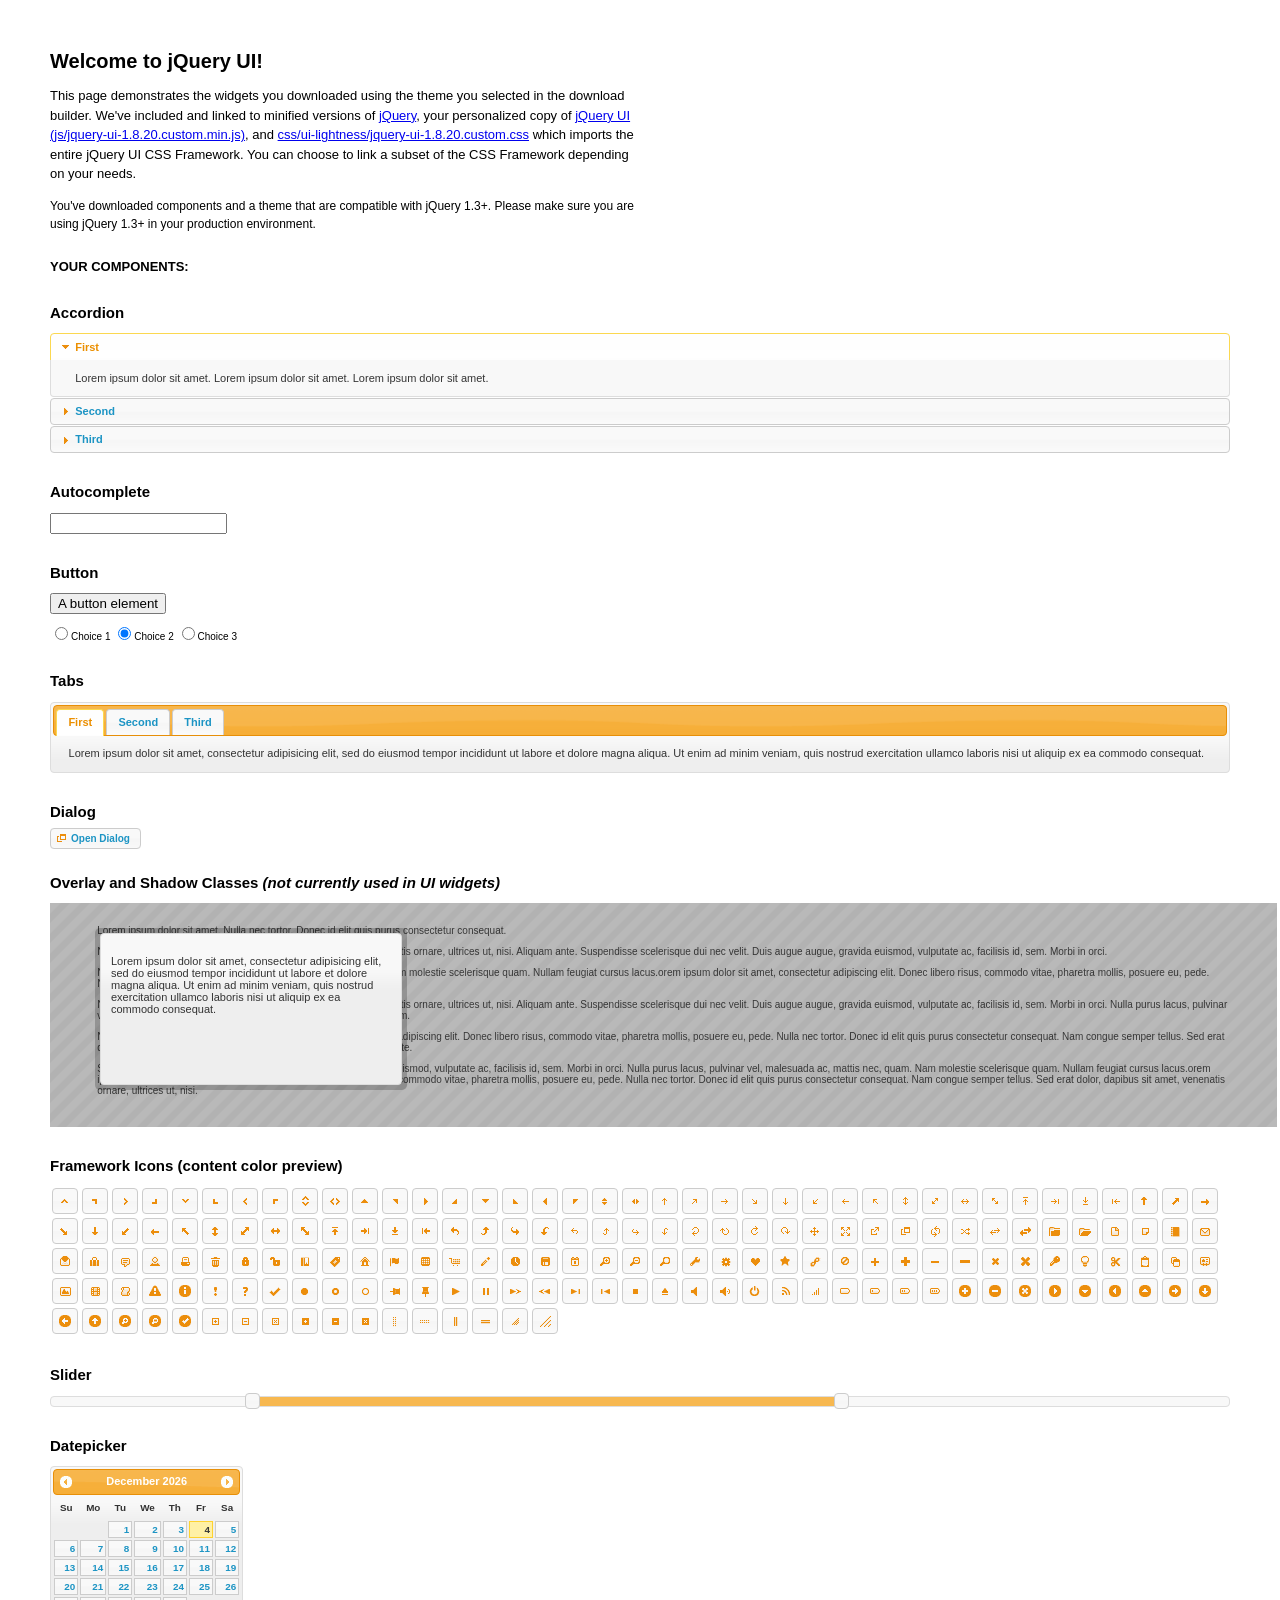
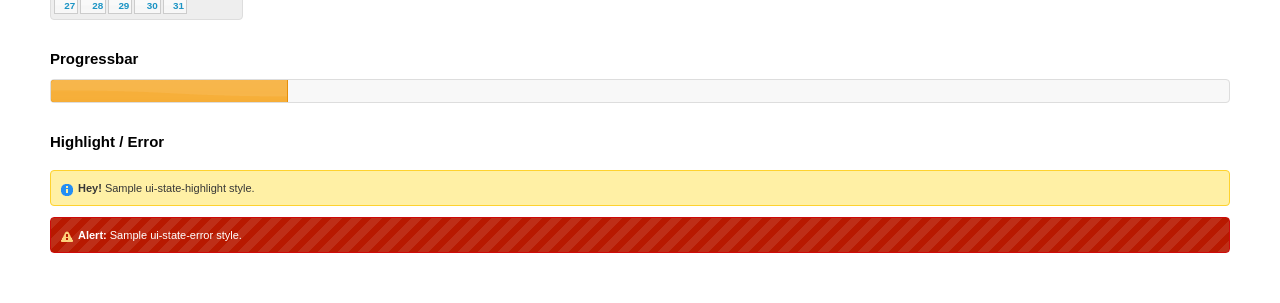
<file: media/jquery-ui/index.html>
<!DOCTYPE html>
<html>
	<head>
		<meta http-equiv="Content-Type" content="text/html; charset=iso-8859-1" />
		<title>jQuery UI Example Page</title>
		<link type="text/css" href="css/ui-lightness/jquery-ui-1.8.20.custom.css" rel="stylesheet" />
		<script type="text/javascript" src="js/jquery-1.7.2.min.js"></script>
		<script type="text/javascript" src="js/jquery-ui-1.8.20.custom.min.js"></script>
		<script type="text/javascript">
			$(function(){

				// Accordion
				$("#accordion").accordion({ header: "h3" });

				// Tabs
				$('#tabs').tabs();

				// Dialog
				$('#dialog').dialog({
					autoOpen: false,
					width: 600,
					buttons: {
						"Ok": function() {
							$(this).dialog("close");
						},
						"Cancel": function() {
							$(this).dialog("close");
						}
					}
				});

				// Dialog Link
				$('#dialog_link').click(function(){
					$('#dialog').dialog('open');
					return false;
				});

				// Datepicker
				$('#datepicker').datepicker({
					inline: true
				});

				// Slider
				$('#slider').slider({
					range: true,
					values: [17, 67]
				});

				// Progressbar
				$("#progressbar").progressbar({
					value: 20
				});

				//hover states on the static widgets
				$('#dialog_link, ul#icons li').hover(
					function() { $(this).addClass('ui-state-hover'); },
					function() { $(this).removeClass('ui-state-hover'); }
				);

			});
		</script>
		<style type="text/css">
			/*demo page css*/
			body{ font: 62.5% "Trebuchet MS", sans-serif; margin: 50px;}
			.demoHeaders { margin-top: 2em; }
			#dialog_link {padding: .4em 1em .4em 20px;text-decoration: none;position: relative;}
			#dialog_link span.ui-icon {margin: 0 5px 0 0;position: absolute;left: .2em;top: 50%;margin-top: -8px;}
			ul#icons {margin: 0; padding: 0;}
			ul#icons li {margin: 2px; position: relative; padding: 4px 0; cursor: pointer; float: left;  list-style: none;}
			ul#icons span.ui-icon {float: left; margin: 0 4px;}
		</style>
	</head>
	<body>
	<h1>Welcome to jQuery UI!</h1>
	<p style="font-size: 1.3em; line-height: 1.5; margin: 1em 0; width: 50%;">This page demonstrates the widgets you downloaded using the theme you selected in the download builder. We've included and linked to minified versions of <a href="js/jquery-1.7.2.min.js">jQuery</a>, your personalized copy of <a href="js/jquery-ui-1.8.20.custom.min.js">jQuery UI (js/jquery-ui-1.8.20.custom.min.js)</a>, and <a href="css/ui-lightness/jquery-ui-1.8.20.custom.css">css/ui-lightness/jquery-ui-1.8.20.custom.css</a> which imports the entire jQuery UI CSS Framework. You can choose to link a subset of the CSS Framework depending on your needs. </p>
	<p style="font-size: 1.2em; line-height: 1.5; margin: 1em 0; width: 50%;">You've downloaded components and a theme that are compatible with jQuery 1.3+. Please make sure you are using jQuery 1.3+ in your production environment.</p>

	<p style="font-weight: bold; margin: 2em 0 1em; font-size: 1.3em;">YOUR COMPONENTS:</p>

		<!-- Accordion -->
		<h2 class="demoHeaders">Accordion</h2>
		<div id="accordion">
			<div>
				<h3><a href="#">First</a></h3>
				<div>Lorem ipsum dolor sit amet. Lorem ipsum dolor sit amet. Lorem ipsum dolor sit amet.</div>
			</div>
			<div>
				<h3><a href="#">Second</a></h3>
				<div>Phasellus mattis tincidunt nibh.</div>
			</div>
			<div>
				<h3><a href="#">Third</a></h3>
				<div>Nam dui erat, auctor a, dignissim quis.</div>
			</div>
		</div>

		<!-- Autocomplete -->
		<h2 class="demoHeaders">Autocomplete</h2>
		<div>
			<input id="autocomplete" style="z-index: 100; position: relative" title="type &quot;a&quot;" />
		</div>

		<!-- Button -->
		<h2 class="demoHeaders">Button</h2>
		<button id="button">A button element</button>
		<form style="margin-top: 1em;">
			<div id="radioset">
				<input type="radio" id="radio1" name="radio" /><label for="radio1">Choice 1</label>
				<input type="radio" id="radio2" name="radio" checked="checked" /><label for="radio2">Choice 2</label>
				<input type="radio" id="radio3" name="radio" /><label for="radio3">Choice 3</label>
			</div>
		</form>


		<!-- Tabs -->
		<h2 class="demoHeaders">Tabs</h2>
		<div id="tabs">
			<ul>
				<li><a href="#tabs-1">First</a></li>
				<li><a href="#tabs-2">Second</a></li>
				<li><a href="#tabs-3">Third</a></li>
			</ul>
			<div id="tabs-1">Lorem ipsum dolor sit amet, consectetur adipisicing elit, sed do eiusmod tempor incididunt ut labore et dolore magna aliqua. Ut enim ad minim veniam, quis nostrud exercitation ullamco laboris nisi ut aliquip ex ea commodo consequat.</div>
			<div id="tabs-2">Phasellus mattis tincidunt nibh. Cras orci urna, blandit id, pretium vel, aliquet ornare, felis. Maecenas scelerisque sem non nisl. Fusce sed lorem in enim dictum bibendum.</div>
			<div id="tabs-3">Nam dui erat, auctor a, dignissim quis, sollicitudin eu, felis. Pellentesque nisi urna, interdum eget, sagittis et, consequat vestibulum, lacus. Mauris porttitor ullamcorper augue.</div>
		</div>

		<!-- Dialog NOTE: Dialog is not generated by UI in this demo so it can be visually styled in themeroller-->
		<h2 class="demoHeaders">Dialog</h2>
		<p><a href="#" id="dialog_link" class="ui-state-default ui-corner-all"><span class="ui-icon ui-icon-newwin"></span>Open Dialog</a></p>


		<h2 class="demoHeaders">Overlay and Shadow Classes <em>(not currently used in UI widgets)</em></h2>
		<div style="position: relative; width: 96%; height: 200px; padding:1% 4%; overflow:hidden;" class="fakewindowcontain">
			<p>Lorem ipsum dolor sit amet,  Nulla nec tortor. Donec id elit quis purus consectetur consequat. </p><p>Nam congue semper tellus. Sed erat dolor, dapibus sit amet, venenatis ornare, ultrices ut, nisi. Aliquam ante. Suspendisse scelerisque dui nec velit. Duis augue augue, gravida euismod, vulputate ac, facilisis id, sem. Morbi in orci. </p><p>Nulla purus lacus, pulvinar vel, malesuada ac, mattis nec, quam. Nam molestie scelerisque quam. Nullam feugiat cursus lacus.orem ipsum dolor sit amet, consectetur adipiscing elit. Donec libero risus, commodo vitae, pharetra mollis, posuere eu, pede. Nulla nec tortor. Donec id elit quis purus consectetur consequat. </p><p>Nam congue semper tellus. Sed erat dolor, dapibus sit amet, venenatis ornare, ultrices ut, nisi. Aliquam ante. Suspendisse scelerisque dui nec velit. Duis augue augue, gravida euismod, vulputate ac, facilisis id, sem. Morbi in orci. Nulla purus lacus, pulvinar vel, malesuada ac, mattis nec, quam. Nam molestie scelerisque quam. </p><p>Nullam feugiat cursus lacus.orem ipsum dolor sit amet, consectetur adipiscing elit. Donec libero risus, commodo vitae, pharetra mollis, posuere eu, pede. Nulla nec tortor. Donec id elit quis purus consectetur consequat. Nam congue semper tellus. Sed erat dolor, dapibus sit amet, venenatis ornare, ultrices ut, nisi. Aliquam ante. </p><p>Suspendisse scelerisque dui nec velit. Duis augue augue, gravida euismod, vulputate ac, facilisis id, sem. Morbi in orci. Nulla purus lacus, pulvinar vel, malesuada ac, mattis nec, quam. Nam molestie scelerisque quam. Nullam feugiat cursus lacus.orem ipsum dolor sit amet, consectetur adipiscing elit. Donec libero risus, commodo vitae, pharetra mollis, posuere eu, pede. Nulla nec tortor. Donec id elit quis purus consectetur consequat. Nam congue semper tellus. Sed erat dolor, dapibus sit amet, venenatis ornare, ultrices ut, nisi. </p>

			<!-- ui-dialog -->
			<div class="ui-overlay"><div class="ui-widget-overlay"></div><div class="ui-widget-shadow ui-corner-all" style="width: 302px; height: 152px; position: absolute; left: 50px; top: 30px;"></div></div>
			<div style="position: absolute; width: 280px; height: 130px;left: 50px; top: 30px; padding: 10px;" class="ui-widget ui-widget-content ui-corner-all">
				<div class="ui-dialog-content ui-widget-content" style="background: none; border: 0;">
					<p>Lorem ipsum dolor sit amet, consectetur adipisicing elit, sed do eiusmod tempor incididunt ut labore et dolore magna aliqua. Ut enim ad minim veniam, quis nostrud exercitation ullamco laboris nisi ut aliquip ex ea commodo consequat.</p>
				</div>
			</div>

		</div>


		<!-- ui-dialog -->
		<div id="dialog" title="Dialog Title">
			<p>Lorem ipsum dolor sit amet, consectetur adipisicing elit, sed do eiusmod tempor incididunt ut labore et dolore magna aliqua. Ut enim ad minim veniam, quis nostrud exercitation ullamco laboris nisi ut aliquip ex ea commodo consequat.</p>
		</div>


		<h2 class="demoHeaders">Framework Icons (content color preview)</h2>
		<ul id="icons" class="ui-widget ui-helper-clearfix">

		<li class="ui-state-default ui-corner-all" title=".ui-icon-carat-1-n"><span class="ui-icon ui-icon-carat-1-n"></span></li>
		<li class="ui-state-default ui-corner-all" title=".ui-icon-carat-1-ne"><span class="ui-icon ui-icon-carat-1-ne"></span></li>
		<li class="ui-state-default ui-corner-all" title=".ui-icon-carat-1-e"><span class="ui-icon ui-icon-carat-1-e"></span></li>

		<li class="ui-state-default ui-corner-all" title=".ui-icon-carat-1-se"><span class="ui-icon ui-icon-carat-1-se"></span></li>
		<li class="ui-state-default ui-corner-all" title=".ui-icon-carat-1-s"><span class="ui-icon ui-icon-carat-1-s"></span></li>
		<li class="ui-state-default ui-corner-all" title=".ui-icon-carat-1-sw"><span class="ui-icon ui-icon-carat-1-sw"></span></li>
		<li class="ui-state-default ui-corner-all" title=".ui-icon-carat-1-w"><span class="ui-icon ui-icon-carat-1-w"></span></li>
		<li class="ui-state-default ui-corner-all" title=".ui-icon-carat-1-nw"><span class="ui-icon ui-icon-carat-1-nw"></span></li>
		<li class="ui-state-default ui-corner-all" title=".ui-icon-carat-2-n-s"><span class="ui-icon ui-icon-carat-2-n-s"></span></li>
		<li class="ui-state-default ui-corner-all" title=".ui-icon-carat-2-e-w"><span class="ui-icon ui-icon-carat-2-e-w"></span></li>
		<li class="ui-state-default ui-corner-all" title=".ui-icon-triangle-1-n"><span class="ui-icon ui-icon-triangle-1-n"></span></li>
		<li class="ui-state-default ui-corner-all" title=".ui-icon-triangle-1-ne"><span class="ui-icon ui-icon-triangle-1-ne"></span></li>

		<li class="ui-state-default ui-corner-all" title=".ui-icon-triangle-1-e"><span class="ui-icon ui-icon-triangle-1-e"></span></li>
		<li class="ui-state-default ui-corner-all" title=".ui-icon-triangle-1-se"><span class="ui-icon ui-icon-triangle-1-se"></span></li>
		<li class="ui-state-default ui-corner-all" title=".ui-icon-triangle-1-s"><span class="ui-icon ui-icon-triangle-1-s"></span></li>
		<li class="ui-state-default ui-corner-all" title=".ui-icon-triangle-1-sw"><span class="ui-icon ui-icon-triangle-1-sw"></span></li>
		<li class="ui-state-default ui-corner-all" title=".ui-icon-triangle-1-w"><span class="ui-icon ui-icon-triangle-1-w"></span></li>
		<li class="ui-state-default ui-corner-all" title=".ui-icon-triangle-1-nw"><span class="ui-icon ui-icon-triangle-1-nw"></span></li>
		<li class="ui-state-default ui-corner-all" title=".ui-icon-triangle-2-n-s"><span class="ui-icon ui-icon-triangle-2-n-s"></span></li>
		<li class="ui-state-default ui-corner-all" title=".ui-icon-triangle-2-e-w"><span class="ui-icon ui-icon-triangle-2-e-w"></span></li>
		<li class="ui-state-default ui-corner-all" title=".ui-icon-arrow-1-n"><span class="ui-icon ui-icon-arrow-1-n"></span></li>

		<li class="ui-state-default ui-corner-all" title=".ui-icon-arrow-1-ne"><span class="ui-icon ui-icon-arrow-1-ne"></span></li>
		<li class="ui-state-default ui-corner-all" title=".ui-icon-arrow-1-e"><span class="ui-icon ui-icon-arrow-1-e"></span></li>
		<li class="ui-state-default ui-corner-all" title=".ui-icon-arrow-1-se"><span class="ui-icon ui-icon-arrow-1-se"></span></li>
		<li class="ui-state-default ui-corner-all" title=".ui-icon-arrow-1-s"><span class="ui-icon ui-icon-arrow-1-s"></span></li>
		<li class="ui-state-default ui-corner-all" title=".ui-icon-arrow-1-sw"><span class="ui-icon ui-icon-arrow-1-sw"></span></li>
		<li class="ui-state-default ui-corner-all" title=".ui-icon-arrow-1-w"><span class="ui-icon ui-icon-arrow-1-w"></span></li>
		<li class="ui-state-default ui-corner-all" title=".ui-icon-arrow-1-nw"><span class="ui-icon ui-icon-arrow-1-nw"></span></li>
		<li class="ui-state-default ui-corner-all" title=".ui-icon-arrow-2-n-s"><span class="ui-icon ui-icon-arrow-2-n-s"></span></li>
		<li class="ui-state-default ui-corner-all" title=".ui-icon-arrow-2-ne-sw"><span class="ui-icon ui-icon-arrow-2-ne-sw"></span></li>

		<li class="ui-state-default ui-corner-all" title=".ui-icon-arrow-2-e-w"><span class="ui-icon ui-icon-arrow-2-e-w"></span></li>
		<li class="ui-state-default ui-corner-all" title=".ui-icon-arrow-2-se-nw"><span class="ui-icon ui-icon-arrow-2-se-nw"></span></li>
		<li class="ui-state-default ui-corner-all" title=".ui-icon-arrowstop-1-n"><span class="ui-icon ui-icon-arrowstop-1-n"></span></li>
		<li class="ui-state-default ui-corner-all" title=".ui-icon-arrowstop-1-e"><span class="ui-icon ui-icon-arrowstop-1-e"></span></li>
		<li class="ui-state-default ui-corner-all" title=".ui-icon-arrowstop-1-s"><span class="ui-icon ui-icon-arrowstop-1-s"></span></li>
		<li class="ui-state-default ui-corner-all" title=".ui-icon-arrowstop-1-w"><span class="ui-icon ui-icon-arrowstop-1-w"></span></li>
		<li class="ui-state-default ui-corner-all" title=".ui-icon-arrowthick-1-n"><span class="ui-icon ui-icon-arrowthick-1-n"></span></li>
		<li class="ui-state-default ui-corner-all" title=".ui-icon-arrowthick-1-ne"><span class="ui-icon ui-icon-arrowthick-1-ne"></span></li>
		<li class="ui-state-default ui-corner-all" title=".ui-icon-arrowthick-1-e"><span class="ui-icon ui-icon-arrowthick-1-e"></span></li>

		<li class="ui-state-default ui-corner-all" title=".ui-icon-arrowthick-1-se"><span class="ui-icon ui-icon-arrowthick-1-se"></span></li>
		<li class="ui-state-default ui-corner-all" title=".ui-icon-arrowthick-1-s"><span class="ui-icon ui-icon-arrowthick-1-s"></span></li>
		<li class="ui-state-default ui-corner-all" title=".ui-icon-arrowthick-1-sw"><span class="ui-icon ui-icon-arrowthick-1-sw"></span></li>
		<li class="ui-state-default ui-corner-all" title=".ui-icon-arrowthick-1-w"><span class="ui-icon ui-icon-arrowthick-1-w"></span></li>
		<li class="ui-state-default ui-corner-all" title=".ui-icon-arrowthick-1-nw"><span class="ui-icon ui-icon-arrowthick-1-nw"></span></li>
		<li class="ui-state-default ui-corner-all" title=".ui-icon-arrowthick-2-n-s"><span class="ui-icon ui-icon-arrowthick-2-n-s"></span></li>
		<li class="ui-state-default ui-corner-all" title=".ui-icon-arrowthick-2-ne-sw"><span class="ui-icon ui-icon-arrowthick-2-ne-sw"></span></li>
		<li class="ui-state-default ui-corner-all" title=".ui-icon-arrowthick-2-e-w"><span class="ui-icon ui-icon-arrowthick-2-e-w"></span></li>
		<li class="ui-state-default ui-corner-all" title=".ui-icon-arrowthick-2-se-nw"><span class="ui-icon ui-icon-arrowthick-2-se-nw"></span></li>

		<li class="ui-state-default ui-corner-all" title=".ui-icon-arrowthickstop-1-n"><span class="ui-icon ui-icon-arrowthickstop-1-n"></span></li>
		<li class="ui-state-default ui-corner-all" title=".ui-icon-arrowthickstop-1-e"><span class="ui-icon ui-icon-arrowthickstop-1-e"></span></li>
		<li class="ui-state-default ui-corner-all" title=".ui-icon-arrowthickstop-1-s"><span class="ui-icon ui-icon-arrowthickstop-1-s"></span></li>
		<li class="ui-state-default ui-corner-all" title=".ui-icon-arrowthickstop-1-w"><span class="ui-icon ui-icon-arrowthickstop-1-w"></span></li>
		<li class="ui-state-default ui-corner-all" title=".ui-icon-arrowreturnthick-1-w"><span class="ui-icon ui-icon-arrowreturnthick-1-w"></span></li>
		<li class="ui-state-default ui-corner-all" title=".ui-icon-arrowreturnthick-1-n"><span class="ui-icon ui-icon-arrowreturnthick-1-n"></span></li>
		<li class="ui-state-default ui-corner-all" title=".ui-icon-arrowreturnthick-1-e"><span class="ui-icon ui-icon-arrowreturnthick-1-e"></span></li>
		<li class="ui-state-default ui-corner-all" title=".ui-icon-arrowreturnthick-1-s"><span class="ui-icon ui-icon-arrowreturnthick-1-s"></span></li>
		<li class="ui-state-default ui-corner-all" title=".ui-icon-arrowreturn-1-w"><span class="ui-icon ui-icon-arrowreturn-1-w"></span></li>

		<li class="ui-state-default ui-corner-all" title=".ui-icon-arrowreturn-1-n"><span class="ui-icon ui-icon-arrowreturn-1-n"></span></li>
		<li class="ui-state-default ui-corner-all" title=".ui-icon-arrowreturn-1-e"><span class="ui-icon ui-icon-arrowreturn-1-e"></span></li>
		<li class="ui-state-default ui-corner-all" title=".ui-icon-arrowreturn-1-s"><span class="ui-icon ui-icon-arrowreturn-1-s"></span></li>
		<li class="ui-state-default ui-corner-all" title=".ui-icon-arrowrefresh-1-w"><span class="ui-icon ui-icon-arrowrefresh-1-w"></span></li>
		<li class="ui-state-default ui-corner-all" title=".ui-icon-arrowrefresh-1-n"><span class="ui-icon ui-icon-arrowrefresh-1-n"></span></li>
		<li class="ui-state-default ui-corner-all" title=".ui-icon-arrowrefresh-1-e"><span class="ui-icon ui-icon-arrowrefresh-1-e"></span></li>
		<li class="ui-state-default ui-corner-all" title=".ui-icon-arrowrefresh-1-s"><span class="ui-icon ui-icon-arrowrefresh-1-s"></span></li>
		<li class="ui-state-default ui-corner-all" title=".ui-icon-arrow-4"><span class="ui-icon ui-icon-arrow-4"></span></li>
		<li class="ui-state-default ui-corner-all" title=".ui-icon-arrow-4-diag"><span class="ui-icon ui-icon-arrow-4-diag"></span></li>

		<li class="ui-state-default ui-corner-all" title=".ui-icon-extlink"><span class="ui-icon ui-icon-extlink"></span></li>
		<li class="ui-state-default ui-corner-all" title=".ui-icon-newwin"><span class="ui-icon ui-icon-newwin"></span></li>
		<li class="ui-state-default ui-corner-all" title=".ui-icon-refresh"><span class="ui-icon ui-icon-refresh"></span></li>
		<li class="ui-state-default ui-corner-all" title=".ui-icon-shuffle"><span class="ui-icon ui-icon-shuffle"></span></li>
		<li class="ui-state-default ui-corner-all" title=".ui-icon-transfer-e-w"><span class="ui-icon ui-icon-transfer-e-w"></span></li>
		<li class="ui-state-default ui-corner-all" title=".ui-icon-transferthick-e-w"><span class="ui-icon ui-icon-transferthick-e-w"></span></li>
		<li class="ui-state-default ui-corner-all" title=".ui-icon-folder-collapsed"><span class="ui-icon ui-icon-folder-collapsed"></span></li>
		<li class="ui-state-default ui-corner-all" title=".ui-icon-folder-open"><span class="ui-icon ui-icon-folder-open"></span></li>
		<li class="ui-state-default ui-corner-all" title=".ui-icon-document"><span class="ui-icon ui-icon-document"></span></li>

		<li class="ui-state-default ui-corner-all" title=".ui-icon-document-b"><span class="ui-icon ui-icon-document-b"></span></li>
		<li class="ui-state-default ui-corner-all" title=".ui-icon-note"><span class="ui-icon ui-icon-note"></span></li>
		<li class="ui-state-default ui-corner-all" title=".ui-icon-mail-closed"><span class="ui-icon ui-icon-mail-closed"></span></li>
		<li class="ui-state-default ui-corner-all" title=".ui-icon-mail-open"><span class="ui-icon ui-icon-mail-open"></span></li>
		<li class="ui-state-default ui-corner-all" title=".ui-icon-suitcase"><span class="ui-icon ui-icon-suitcase"></span></li>
		<li class="ui-state-default ui-corner-all" title=".ui-icon-comment"><span class="ui-icon ui-icon-comment"></span></li>
		<li class="ui-state-default ui-corner-all" title=".ui-icon-person"><span class="ui-icon ui-icon-person"></span></li>
		<li class="ui-state-default ui-corner-all" title=".ui-icon-print"><span class="ui-icon ui-icon-print"></span></li>
		<li class="ui-state-default ui-corner-all" title=".ui-icon-trash"><span class="ui-icon ui-icon-trash"></span></li>

		<li class="ui-state-default ui-corner-all" title=".ui-icon-locked"><span class="ui-icon ui-icon-locked"></span></li>
		<li class="ui-state-default ui-corner-all" title=".ui-icon-unlocked"><span class="ui-icon ui-icon-unlocked"></span></li>
		<li class="ui-state-default ui-corner-all" title=".ui-icon-bookmark"><span class="ui-icon ui-icon-bookmark"></span></li>
		<li class="ui-state-default ui-corner-all" title=".ui-icon-tag"><span class="ui-icon ui-icon-tag"></span></li>
		<li class="ui-state-default ui-corner-all" title=".ui-icon-home"><span class="ui-icon ui-icon-home"></span></li>
		<li class="ui-state-default ui-corner-all" title=".ui-icon-flag"><span class="ui-icon ui-icon-flag"></span></li>
		<li class="ui-state-default ui-corner-all" title=".ui-icon-calculator"><span class="ui-icon ui-icon-calculator"></span></li>
		<li class="ui-state-default ui-corner-all" title=".ui-icon-cart"><span class="ui-icon ui-icon-cart"></span></li>
		<li class="ui-state-default ui-corner-all" title=".ui-icon-pencil"><span class="ui-icon ui-icon-pencil"></span></li>

		<li class="ui-state-default ui-corner-all" title=".ui-icon-clock"><span class="ui-icon ui-icon-clock"></span></li>
		<li class="ui-state-default ui-corner-all" title=".ui-icon-disk"><span class="ui-icon ui-icon-disk"></span></li>
		<li class="ui-state-default ui-corner-all" title=".ui-icon-calendar"><span class="ui-icon ui-icon-calendar"></span></li>
		<li class="ui-state-default ui-corner-all" title=".ui-icon-zoomin"><span class="ui-icon ui-icon-zoomin"></span></li>
		<li class="ui-state-default ui-corner-all" title=".ui-icon-zoomout"><span class="ui-icon ui-icon-zoomout"></span></li>
		<li class="ui-state-default ui-corner-all" title=".ui-icon-search"><span class="ui-icon ui-icon-search"></span></li>
		<li class="ui-state-default ui-corner-all" title=".ui-icon-wrench"><span class="ui-icon ui-icon-wrench"></span></li>
		<li class="ui-state-default ui-corner-all" title=".ui-icon-gear"><span class="ui-icon ui-icon-gear"></span></li>
		<li class="ui-state-default ui-corner-all" title=".ui-icon-heart"><span class="ui-icon ui-icon-heart"></span></li>

		<li class="ui-state-default ui-corner-all" title=".ui-icon-star"><span class="ui-icon ui-icon-star"></span></li>
		<li class="ui-state-default ui-corner-all" title=".ui-icon-link"><span class="ui-icon ui-icon-link"></span></li>
		<li class="ui-state-default ui-corner-all" title=".ui-icon-cancel"><span class="ui-icon ui-icon-cancel"></span></li>
		<li class="ui-state-default ui-corner-all" title=".ui-icon-plus"><span class="ui-icon ui-icon-plus"></span></li>
		<li class="ui-state-default ui-corner-all" title=".ui-icon-plusthick"><span class="ui-icon ui-icon-plusthick"></span></li>
		<li class="ui-state-default ui-corner-all" title=".ui-icon-minus"><span class="ui-icon ui-icon-minus"></span></li>
		<li class="ui-state-default ui-corner-all" title=".ui-icon-minusthick"><span class="ui-icon ui-icon-minusthick"></span></li>
		<li class="ui-state-default ui-corner-all" title=".ui-icon-close"><span class="ui-icon ui-icon-close"></span></li>
		<li class="ui-state-default ui-corner-all" title=".ui-icon-closethick"><span class="ui-icon ui-icon-closethick"></span></li>

		<li class="ui-state-default ui-corner-all" title=".ui-icon-key"><span class="ui-icon ui-icon-key"></span></li>
		<li class="ui-state-default ui-corner-all" title=".ui-icon-lightbulb"><span class="ui-icon ui-icon-lightbulb"></span></li>
		<li class="ui-state-default ui-corner-all" title=".ui-icon-scissors"><span class="ui-icon ui-icon-scissors"></span></li>
		<li class="ui-state-default ui-corner-all" title=".ui-icon-clipboard"><span class="ui-icon ui-icon-clipboard"></span></li>
		<li class="ui-state-default ui-corner-all" title=".ui-icon-copy"><span class="ui-icon ui-icon-copy"></span></li>
		<li class="ui-state-default ui-corner-all" title=".ui-icon-contact"><span class="ui-icon ui-icon-contact"></span></li>
		<li class="ui-state-default ui-corner-all" title=".ui-icon-image"><span class="ui-icon ui-icon-image"></span></li>
		<li class="ui-state-default ui-corner-all" title=".ui-icon-video"><span class="ui-icon ui-icon-video"></span></li>
		<li class="ui-state-default ui-corner-all" title=".ui-icon-script"><span class="ui-icon ui-icon-script"></span></li>
		<li class="ui-state-default ui-corner-all" title=".ui-icon-alert"><span class="ui-icon ui-icon-alert"></span></li>

		<li class="ui-state-default ui-corner-all" title=".ui-icon-info"><span class="ui-icon ui-icon-info"></span></li>
		<li class="ui-state-default ui-corner-all" title=".ui-icon-notice"><span class="ui-icon ui-icon-notice"></span></li>
		<li class="ui-state-default ui-corner-all" title=".ui-icon-help"><span class="ui-icon ui-icon-help"></span></li>
		<li class="ui-state-default ui-corner-all" title=".ui-icon-check"><span class="ui-icon ui-icon-check"></span></li>
		<li class="ui-state-default ui-corner-all" title=".ui-icon-bullet"><span class="ui-icon ui-icon-bullet"></span></li>
		<li class="ui-state-default ui-corner-all" title=".ui-icon-radio-off"><span class="ui-icon ui-icon-radio-off"></span></li>
		<li class="ui-state-default ui-corner-all" title=".ui-icon-radio-on"><span class="ui-icon ui-icon-radio-on"></span></li>
		<li class="ui-state-default ui-corner-all" title=".ui-icon-pin-w"><span class="ui-icon ui-icon-pin-w"></span></li>
		<li class="ui-state-default ui-corner-all" title=".ui-icon-pin-s"><span class="ui-icon ui-icon-pin-s"></span></li>
		<li class="ui-state-default ui-corner-all" title=".ui-icon-play"><span class="ui-icon ui-icon-play"></span></li>
		<li class="ui-state-default ui-corner-all" title=".ui-icon-pause"><span class="ui-icon ui-icon-pause"></span></li>

		<li class="ui-state-default ui-corner-all" title=".ui-icon-seek-next"><span class="ui-icon ui-icon-seek-next"></span></li>
		<li class="ui-state-default ui-corner-all" title=".ui-icon-seek-prev"><span class="ui-icon ui-icon-seek-prev"></span></li>
		<li class="ui-state-default ui-corner-all" title=".ui-icon-seek-end"><span class="ui-icon ui-icon-seek-end"></span></li>
		<li class="ui-state-default ui-corner-all" title=".ui-icon-seek-first"><span class="ui-icon ui-icon-seek-first"></span></li>
		<li class="ui-state-default ui-corner-all" title=".ui-icon-stop"><span class="ui-icon ui-icon-stop"></span></li>
		<li class="ui-state-default ui-corner-all" title=".ui-icon-eject"><span class="ui-icon ui-icon-eject"></span></li>
		<li class="ui-state-default ui-corner-all" title=".ui-icon-volume-off"><span class="ui-icon ui-icon-volume-off"></span></li>
		<li class="ui-state-default ui-corner-all" title=".ui-icon-volume-on"><span class="ui-icon ui-icon-volume-on"></span></li>
		<li class="ui-state-default ui-corner-all" title=".ui-icon-power"><span class="ui-icon ui-icon-power"></span></li>

		<li class="ui-state-default ui-corner-all" title=".ui-icon-signal-diag"><span class="ui-icon ui-icon-signal-diag"></span></li>
		<li class="ui-state-default ui-corner-all" title=".ui-icon-signal"><span class="ui-icon ui-icon-signal"></span></li>
		<li class="ui-state-default ui-corner-all" title=".ui-icon-battery-0"><span class="ui-icon ui-icon-battery-0"></span></li>
		<li class="ui-state-default ui-corner-all" title=".ui-icon-battery-1"><span class="ui-icon ui-icon-battery-1"></span></li>
		<li class="ui-state-default ui-corner-all" title=".ui-icon-battery-2"><span class="ui-icon ui-icon-battery-2"></span></li>
		<li class="ui-state-default ui-corner-all" title=".ui-icon-battery-3"><span class="ui-icon ui-icon-battery-3"></span></li>
		<li class="ui-state-default ui-corner-all" title=".ui-icon-circle-plus"><span class="ui-icon ui-icon-circle-plus"></span></li>
		<li class="ui-state-default ui-corner-all" title=".ui-icon-circle-minus"><span class="ui-icon ui-icon-circle-minus"></span></li>
		<li class="ui-state-default ui-corner-all" title=".ui-icon-circle-close"><span class="ui-icon ui-icon-circle-close"></span></li>

		<li class="ui-state-default ui-corner-all" title=".ui-icon-circle-triangle-e"><span class="ui-icon ui-icon-circle-triangle-e"></span></li>
		<li class="ui-state-default ui-corner-all" title=".ui-icon-circle-triangle-s"><span class="ui-icon ui-icon-circle-triangle-s"></span></li>
		<li class="ui-state-default ui-corner-all" title=".ui-icon-circle-triangle-w"><span class="ui-icon ui-icon-circle-triangle-w"></span></li>
		<li class="ui-state-default ui-corner-all" title=".ui-icon-circle-triangle-n"><span class="ui-icon ui-icon-circle-triangle-n"></span></li>
		<li class="ui-state-default ui-corner-all" title=".ui-icon-circle-arrow-e"><span class="ui-icon ui-icon-circle-arrow-e"></span></li>
		<li class="ui-state-default ui-corner-all" title=".ui-icon-circle-arrow-s"><span class="ui-icon ui-icon-circle-arrow-s"></span></li>
		<li class="ui-state-default ui-corner-all" title=".ui-icon-circle-arrow-w"><span class="ui-icon ui-icon-circle-arrow-w"></span></li>
		<li class="ui-state-default ui-corner-all" title=".ui-icon-circle-arrow-n"><span class="ui-icon ui-icon-circle-arrow-n"></span></li>
		<li class="ui-state-default ui-corner-all" title=".ui-icon-circle-zoomin"><span class="ui-icon ui-icon-circle-zoomin"></span></li>

		<li class="ui-state-default ui-corner-all" title=".ui-icon-circle-zoomout"><span class="ui-icon ui-icon-circle-zoomout"></span></li>
		<li class="ui-state-default ui-corner-all" title=".ui-icon-circle-check"><span class="ui-icon ui-icon-circle-check"></span></li>
		<li class="ui-state-default ui-corner-all" title=".ui-icon-circlesmall-plus"><span class="ui-icon ui-icon-circlesmall-plus"></span></li>
		<li class="ui-state-default ui-corner-all" title=".ui-icon-circlesmall-minus"><span class="ui-icon ui-icon-circlesmall-minus"></span></li>
		<li class="ui-state-default ui-corner-all" title=".ui-icon-circlesmall-close"><span class="ui-icon ui-icon-circlesmall-close"></span></li>
		<li class="ui-state-default ui-corner-all" title=".ui-icon-squaresmall-plus"><span class="ui-icon ui-icon-squaresmall-plus"></span></li>
		<li class="ui-state-default ui-corner-all" title=".ui-icon-squaresmall-minus"><span class="ui-icon ui-icon-squaresmall-minus"></span></li>
		<li class="ui-state-default ui-corner-all" title=".ui-icon-squaresmall-close"><span class="ui-icon ui-icon-squaresmall-close"></span></li>
		<li class="ui-state-default ui-corner-all" title=".ui-icon-grip-dotted-vertical"><span class="ui-icon ui-icon-grip-dotted-vertical"></span></li>

		<li class="ui-state-default ui-corner-all" title=".ui-icon-grip-dotted-horizontal"><span class="ui-icon ui-icon-grip-dotted-horizontal"></span></li>
		<li class="ui-state-default ui-corner-all" title=".ui-icon-grip-solid-vertical"><span class="ui-icon ui-icon-grip-solid-vertical"></span></li>
		<li class="ui-state-default ui-corner-all" title=".ui-icon-grip-solid-horizontal"><span class="ui-icon ui-icon-grip-solid-horizontal"></span></li>
		<li class="ui-state-default ui-corner-all" title=".ui-icon-gripsmall-diagonal-se"><span class="ui-icon ui-icon-gripsmall-diagonal-se"></span></li>
		<li class="ui-state-default ui-corner-all" title=".ui-icon-grip-diagonal-se"><span class="ui-icon ui-icon-grip-diagonal-se"></span></li>
		</ul>


		<!-- Slider -->
		<h2 class="demoHeaders">Slider</h2>
		<div id="slider"></div>

		<!-- Datepicker -->
		<h2 class="demoHeaders">Datepicker</h2>
		<div id="datepicker"></div>

		<!-- Progressbar -->
		<h2 class="demoHeaders">Progressbar</h2>
		<div id="progressbar"></div>

		<!-- Highlight / Error -->
		<h2 class="demoHeaders">Highlight / Error</h2>
		<div class="ui-widget">
			<div class="ui-state-highlight ui-corner-all" style="margin-top: 20px; padding: 0 .7em;">
				<p><span class="ui-icon ui-icon-info" style="float: left; margin-right: .3em;"></span>
				<strong>Hey!</strong> Sample ui-state-highlight style.</p>
			</div>
		</div>
		<br/>
		<div class="ui-widget">
			<div class="ui-state-error ui-corner-all" style="padding: 0 .7em;">
				<p><span class="ui-icon ui-icon-alert" style="float: left; margin-right: .3em;"></span>
				<strong>Alert:</strong> Sample ui-state-error style.</p>
			</div>
		</div>

	</body>
</html>
</file>
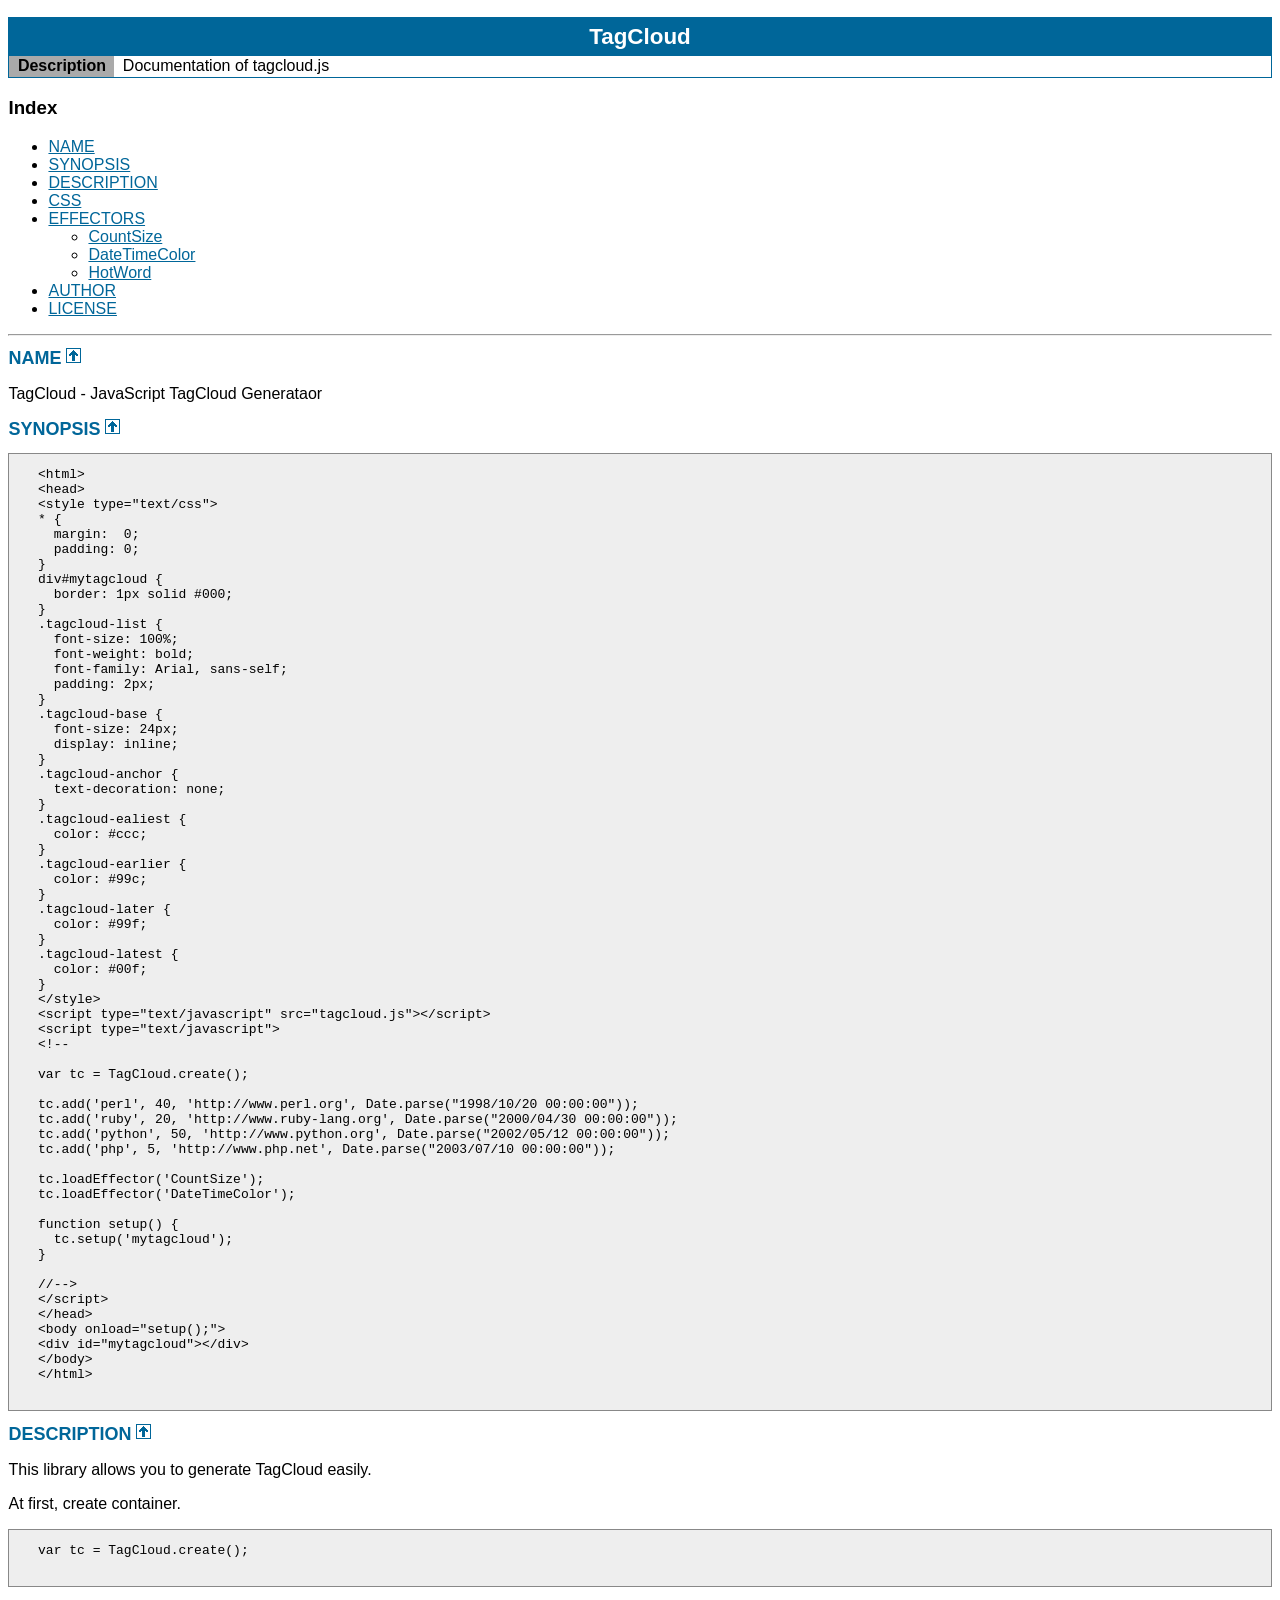
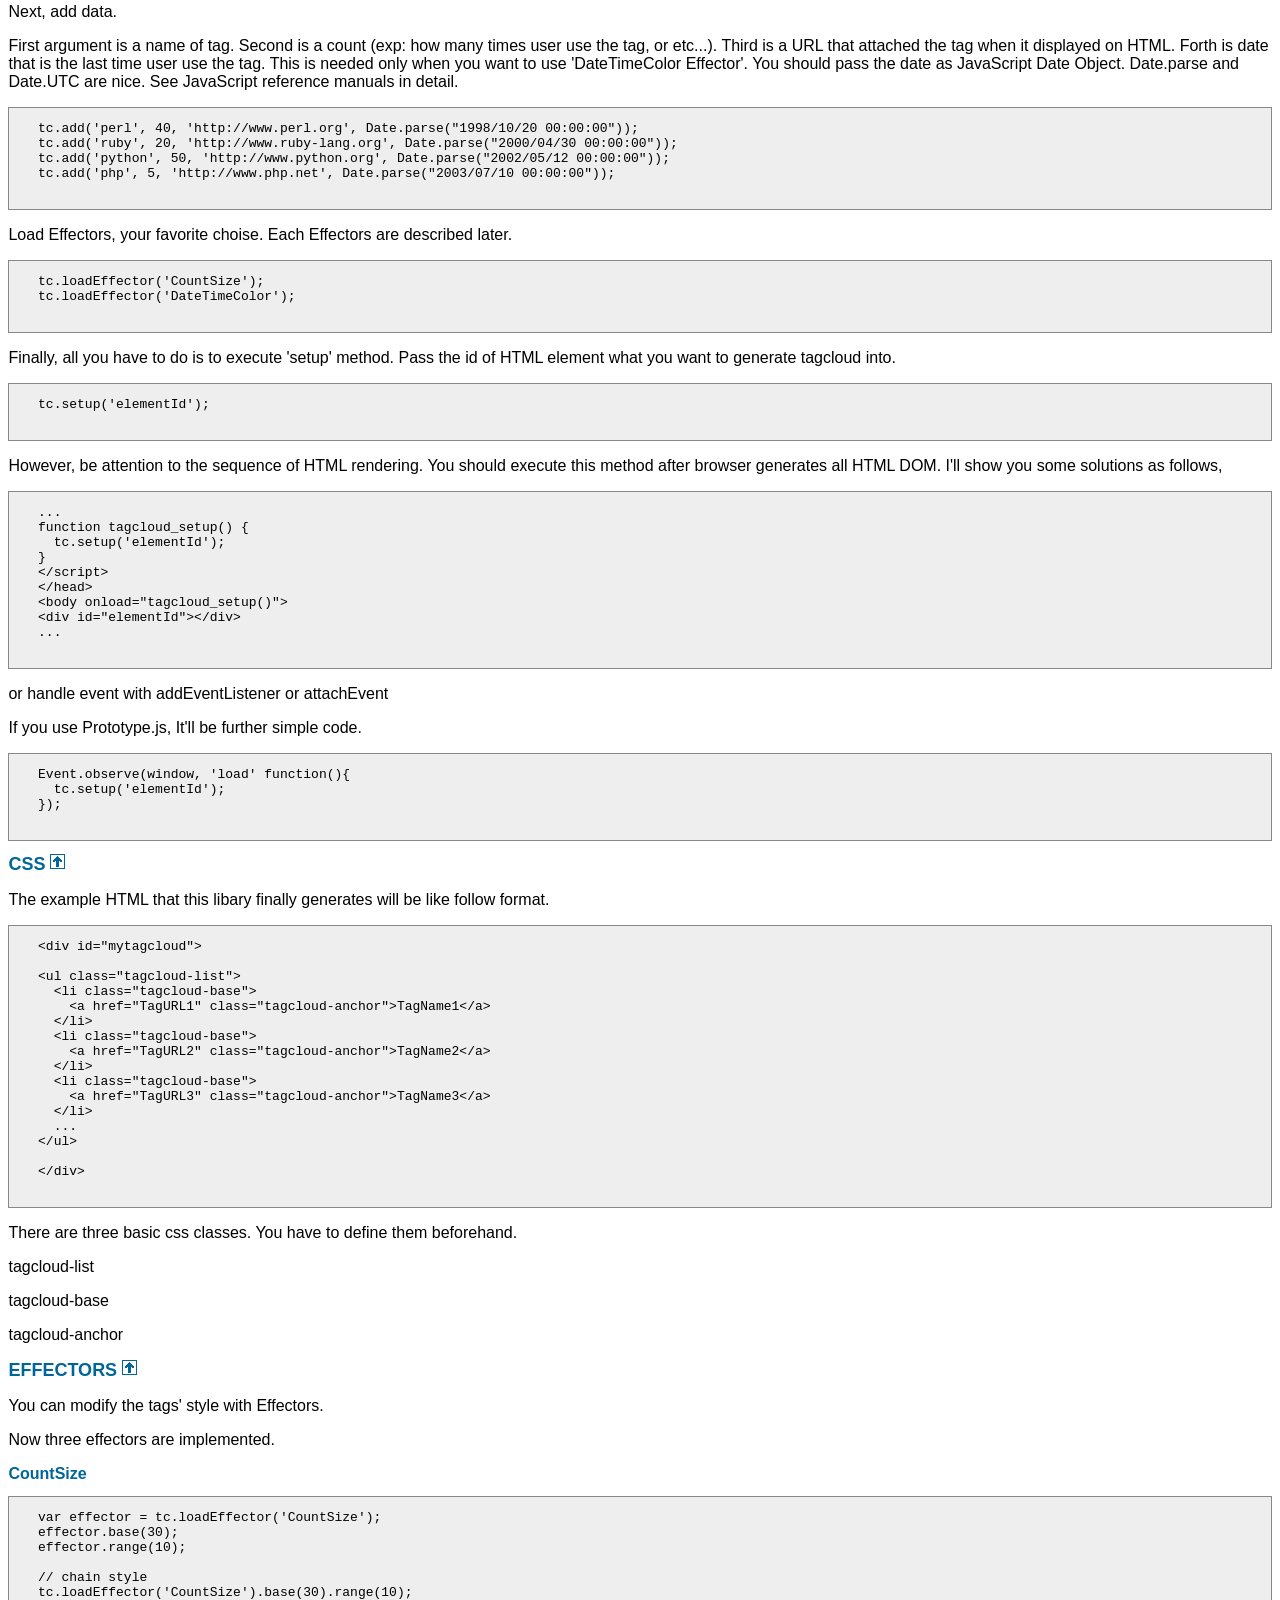
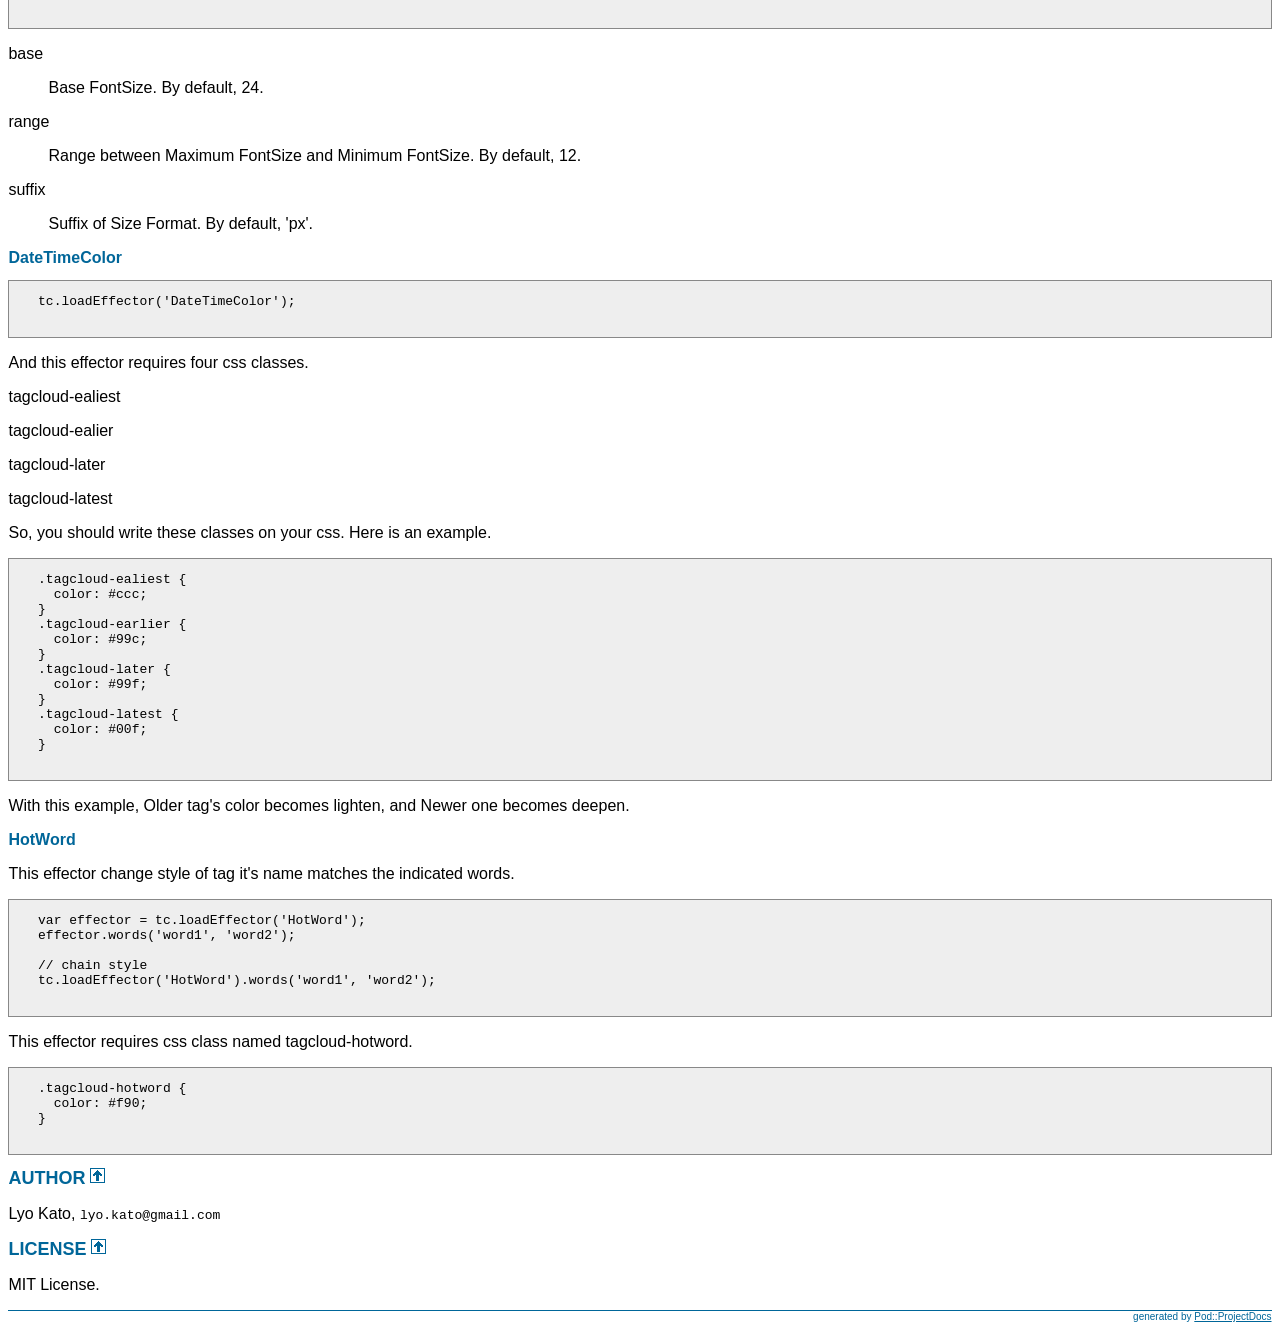
<file: tagcloud-read-only/doc/index.html>
<!DOCTYPE html PUBLIC "-//W3C//DTD XHTML 1.1//EN" "http://www.w3.org/TR/xhtml11/DTD/xhtml11.dtd">
<html xmlns="http://www.w3.org/1999/xhtml" xml:lang="en">
<head>
	<title>TagCloud</title>
<link rel="stylesheet" type="text/css" href="podstyle.css" /><meta http-equiv="Content-Type" content="text/html; charset=UTF-8" />
</head>
<body>
<div class="box">
  <h1 class="t1">TagCloud</h1>
  <table>
    <tr>
      <td class="label">Description</td>
      <td class="cell">Documentation of tagcloud.js</td>
    </tr>
  </table>
</div>

<div class="pod">
<!-- INDEX START -->
<h3 id="TOP">Index</h3>
<ul>
	<li><a href="#NAME">NAME</a></li>
	<li><a href="#SYNOPSIS">SYNOPSIS</a></li>
	<li><a href="#DESCRIPTION">DESCRIPTION</a></li>
	<li><a href="#CSS">CSS</a></li>
	<li><a href="#EFFECTORS">EFFECTORS</a><br />
<ul>
	<li><a href="#CountSize">CountSize</a></li>
	<li><a href="#DateTimeColor">DateTimeColor</a></li>
	<li><a href="#HotWord">HotWord</a></li>
</ul>
</li>
	<li><a href="#AUTHOR">AUTHOR</a></li>
	<li><a href="#LICENSE">LICENSE</a></li>
</ul>
<hr />
<!-- INDEX END -->

<h1 id="NAME">NAME <a href="#TOP" class="toplink"><img alt="^" src="up.gif" /></a></h1>

<p>TagCloud - JavaScript TagCloud Generataor</p>

<h1 id="SYNOPSIS">SYNOPSIS <a href="#TOP" class="toplink"><img alt="^" src="up.gif" /></a></h1>

<pre>  &lt;html&gt;
  &lt;head&gt;
  &lt;style type=&quot;text/css&quot;&gt;
  * {
    margin:  0;
    padding: 0;
  }
  div#mytagcloud {
    border: 1px solid #000;
  }
  .tagcloud-list {
    font-size: 100%;
    font-weight: bold;
    font-family: Arial, sans-self;
    padding: 2px;
  }
  .tagcloud-base {
    font-size: 24px;
    display: inline;
  }
  .tagcloud-anchor {
    text-decoration: none;
  }
  .tagcloud-ealiest {
    color: #ccc;
  }
  .tagcloud-earlier {
    color: #99c;
  }
  .tagcloud-later {
    color: #99f;
  }
  .tagcloud-latest {
    color: #00f;
  }
  &lt;/style&gt;
  &lt;script type=&quot;text/javascript&quot; src=&quot;tagcloud.js&quot;&gt;&lt;/script&gt;
  &lt;script type=&quot;text/javascript&quot;&gt;
  &lt;!--

  var tc = TagCloud.create();

  tc.add('perl', 40, 'http://www.perl.org', Date.parse(&quot;1998/10/20 00:00:00&quot;));
  tc.add('ruby', 20, 'http://www.ruby-lang.org', Date.parse(&quot;2000/04/30 00:00:00&quot;));
  tc.add('python', 50, 'http://www.python.org', Date.parse(&quot;2002/05/12 00:00:00&quot;));
  tc.add('php', 5, 'http://www.php.net', Date.parse(&quot;2003/07/10 00:00:00&quot;));

  tc.loadEffector('CountSize');
  tc.loadEffector('DateTimeColor');

  function setup() {
    tc.setup('mytagcloud');
  }

  //--&gt;
  &lt;/script&gt;
  &lt;/head&gt;
  &lt;body onload=&quot;setup();&quot;&gt;
  &lt;div id=&quot;mytagcloud&quot;&gt;&lt;/div&gt;
  &lt;/body&gt;
  &lt;/html&gt;

</pre><h1 id="DESCRIPTION">DESCRIPTION <a href="#TOP" class="toplink"><img alt="^" src="up.gif" /></a></h1>

<p>This library allows you to generate TagCloud easily.</p>

<p>At first, create container.</p>

<pre>  var tc = TagCloud.create();

</pre><p>Next, add data. </p>

<p>First argument is a name of tag.
Second is a count (exp: how many times user use the tag, or etc...).
Third is a URL that attached the tag when it displayed on HTML. 
Forth is date that is the last time user use the tag.
This is needed only when you want to use 'DateTimeColor Effector'.
You should pass the date as JavaScript Date Object. Date.parse and Date.UTC
are nice. See JavaScript reference manuals in detail.</p>

<pre>  tc.add('perl', 40, 'http://www.perl.org', Date.parse(&quot;1998/10/20 00:00:00&quot;));
  tc.add('ruby', 20, 'http://www.ruby-lang.org', Date.parse(&quot;2000/04/30 00:00:00&quot;));
  tc.add('python', 50, 'http://www.python.org', Date.parse(&quot;2002/05/12 00:00:00&quot;));
  tc.add('php', 5, 'http://www.php.net', Date.parse(&quot;2003/07/10 00:00:00&quot;));

</pre><p>Load Effectors, your favorite choise.
Each Effectors are described later.</p>

<pre>  tc.loadEffector('CountSize');
  tc.loadEffector('DateTimeColor');

</pre><p>Finally, all you have to do is to execute 'setup' method.
Pass the id of HTML element what you want to generate tagcloud into.  </p>

<pre>  tc.setup('elementId');

</pre><p>However, be attention to the sequence of HTML rendering.
You should execute this method after browser generates
all HTML DOM. I'll show you some solutions as follows,</p>

<pre>  ...
  function tagcloud_setup() {
    tc.setup('elementId');
  }
  &lt;/script&gt;
  &lt;/head&gt;
  &lt;body onload=&quot;tagcloud_setup()&quot;&gt;
  &lt;div id=&quot;elementId&quot;&gt;&lt;/div&gt;
  ...

</pre><p>or handle event with addEventListener or attachEvent</p>

<p>If you use Prototype.js, It'll be further simple code.</p>

<pre>  Event.observe(window, 'load' function(){
    tc.setup('elementId');
  });

</pre><h1 id="CSS">CSS <a href="#TOP" class="toplink"><img alt="^" src="up.gif" /></a></h1>

<p>The example HTML that this libary finally generates will be like follow format.</p>

<pre>  &lt;div id=&quot;mytagcloud&quot;&gt;

  &lt;ul class=&quot;tagcloud-list&quot;&gt;
    &lt;li class=&quot;tagcloud-base&quot;&gt;
      &lt;a href=&quot;TagURL1&quot; class=&quot;tagcloud-anchor&quot;&gt;TagName1&lt;/a&gt;
    &lt;/li&gt;
    &lt;li class=&quot;tagcloud-base&quot;&gt;
      &lt;a href=&quot;TagURL2&quot; class=&quot;tagcloud-anchor&quot;&gt;TagName2&lt;/a&gt;
    &lt;/li&gt;
    &lt;li class=&quot;tagcloud-base&quot;&gt;
      &lt;a href=&quot;TagURL3&quot; class=&quot;tagcloud-anchor&quot;&gt;TagName3&lt;/a&gt;
    &lt;/li&gt;
    ...
  &lt;/ul&gt;

  &lt;/div&gt;

</pre><p>There are three basic css classes.
You have to define them beforehand.</p>

<dl>
	<dt>tagcloud-list</dt>
	<dt>tagcloud-base</dt>
	<dt>tagcloud-anchor</dt>
</dl>
<h1 id="EFFECTORS">EFFECTORS <a href="#TOP" class="toplink"><img alt="^" src="up.gif" /></a></h1>

<p>You can modify the tags' style with Effectors.</p>

<p>Now three effectors are implemented.</p>

<h2 id="CountSize">CountSize</h2>

<pre>  var effector = tc.loadEffector('CountSize');
  effector.base(30);
  effector.range(10);

  // chain style
  tc.loadEffector('CountSize').base(30).range(10);

</pre><dl>
	<dt>base</dt>
		<dd><p>Base FontSize. By default, 24.</p></dd>
	<dt>range</dt>
		<dd><p>Range between Maximum FontSize and Minimum FontSize.
By default, 12.</p></dd>
	<dt>suffix</dt>
		<dd><p>Suffix of Size Format.
By default, 'px'.</p></dd>
</dl>
<h2 id="DateTimeColor">DateTimeColor</h2>

<pre>  tc.loadEffector('DateTimeColor');

</pre><p>And this effector requires four css classes.</p>

<dl>
	<dt>tagcloud-ealiest</dt>
	<dt>tagcloud-ealier</dt>
	<dt>tagcloud-later</dt>
	<dt>tagcloud-latest</dt>
</dl>
<p>So, you should write these classes on your css.
Here is an example.</p>

<pre>  .tagcloud-ealiest {
    color: #ccc;
  }
  .tagcloud-earlier {
    color: #99c;
  }
  .tagcloud-later {
    color: #99f;
  }
  .tagcloud-latest {
    color: #00f;
  }

</pre><p>With this example, Older tag's color becomes lighten, and
Newer one becomes deepen.</p>

<h2 id="HotWord">HotWord</h2>

<p>This effector change style of tag it's name
matches the indicated words.</p>

<pre>  var effector = tc.loadEffector('HotWord');
  effector.words('word1', 'word2');

  // chain style
  tc.loadEffector('HotWord').words('word1', 'word2');

</pre><p>This effector requires css class named tagcloud-hotword.</p>

<pre>  .tagcloud-hotword {
    color: #f90;
  }

</pre><h1 id="AUTHOR">AUTHOR <a href="#TOP" class="toplink"><img alt="^" src="up.gif" /></a></h1>

<p>Lyo Kato, <code>lyo.kato@gmail.com</code></p>

<h1 id="LICENSE">LICENSE <a href="#TOP" class="toplink"><img alt="^" src="up.gif" /></a></h1>

<p>MIT License.</p>


</div><div class="footer">generated by <a href="http://search.cpan.org/perldoc?Pod%3A%3AProjectDocs">Pod::ProjectDocs</a></div></body>
</html>
</file>
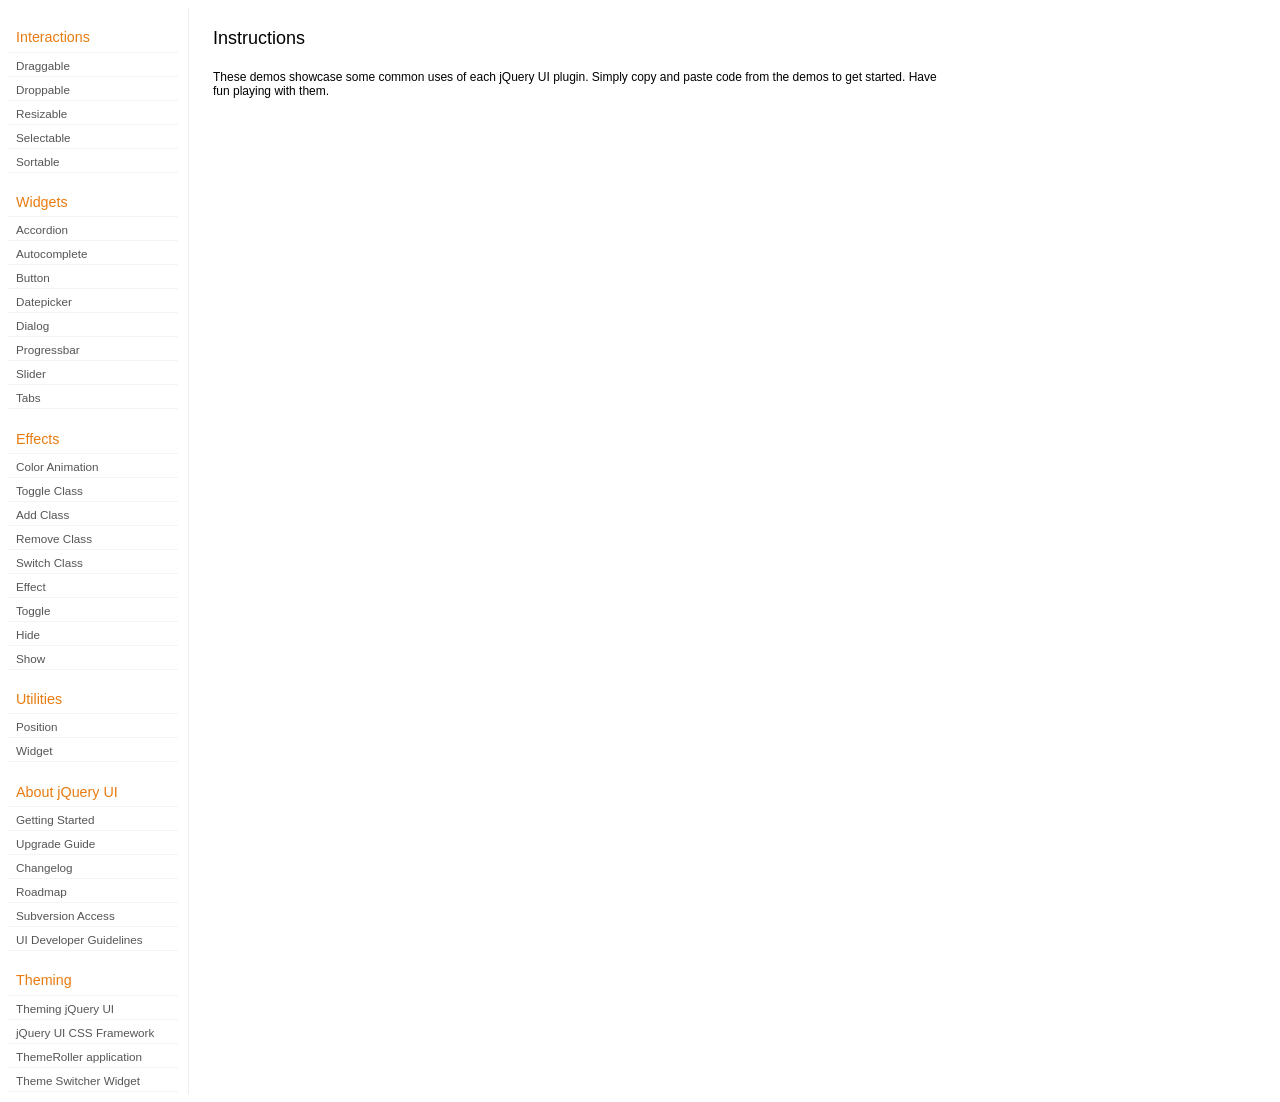
<file: media/jquery-ui/development-bundle/demos/index.html>
<!DOCTYPE html>
<html lang="en">
<head>
	<meta charset="utf-8">
	<title>jQuery UI Demos</title>
	<link rel="stylesheet" href="../themes/base/jquery.ui.all.css">
	<link rel="stylesheet" href="demos.css">
	<script src="../jquery-1.7.2.js"></script>
	<script src="../external/jquery.bgiframe-2.1.2.js"></script>
	<script src="../ui/jquery.ui.core.js"></script>
	<script src="../ui/jquery.ui.widget.js"></script>
	<script src="../ui/jquery.ui.mouse.js"></script>
	<script src="../ui/jquery.ui.accordion.js"></script>
	<script src="../ui/jquery.ui.autocomplete.js"></script>
	<script src="../ui/jquery.ui.button.js"></script>
	<script src="../ui/jquery.ui.datepicker.js"></script>
	<script src="../ui/jquery.ui.dialog.js"></script>
	<script src="../ui/jquery.ui.draggable.js"></script>
	<script src="../ui/jquery.ui.droppable.js"></script>
	<script src="../ui/jquery.ui.position.js"></script>
	<script src="../ui/jquery.ui.progressbar.js"></script>
	<script src="../ui/jquery.ui.resizable.js"></script>
	<script src="../ui/jquery.ui.selectable.js"></script>
	<script src="../ui/jquery.ui.slider.js"></script>
	<script src="../ui/jquery.ui.sortable.js"></script>
	<script src="../ui/jquery.ui.tabs.js"></script>
	<script src="../ui/jquery.effects.core.js"></script>
	<script src="../ui/jquery.effects.blind.js"></script>
	<script src="../ui/jquery.effects.bounce.js"></script>
	<script src="../ui/jquery.effects.clip.js"></script>
	<script src="../ui/jquery.effects.drop.js"></script>
	<script src="../ui/jquery.effects.explode.js"></script>
	<script src="../ui/jquery.effects.fold.js"></script>
	<script src="../ui/jquery.effects.highlight.js"></script>
	<script src="../ui/jquery.effects.pulsate.js"></script>
	<script src="../ui/jquery.effects.scale.js"></script>
	<script src="../ui/jquery.effects.shake.js"></script>
	<script src="../ui/jquery.effects.slide.js"></script>
	<script src="../ui/jquery.effects.transfer.js"></script>
	<script src="../ui/i18n/jquery.ui.datepicker-af.js"></script>
	<script src="../ui/i18n/jquery.ui.datepicker-ar.js"></script>
	<script src="../ui/i18n/jquery.ui.datepicker-ar-DZ.js"></script>
	<script src="../ui/i18n/jquery.ui.datepicker-az.js"></script>
	<script src="../ui/i18n/jquery.ui.datepicker-bs.js"></script>
	<script src="../ui/i18n/jquery.ui.datepicker-bg.js"></script>
	<script src="../ui/i18n/jquery.ui.datepicker-ca.js"></script>
	<script src="../ui/i18n/jquery.ui.datepicker-cs.js"></script>
	<script src="../ui/i18n/jquery.ui.datepicker-cy-GB.js"></script>
	<script src="../ui/i18n/jquery.ui.datepicker-da.js"></script>
	<script src="../ui/i18n/jquery.ui.datepicker-de.js"></script>
	<script src="../ui/i18n/jquery.ui.datepicker-el.js"></script>
	<script src="../ui/i18n/jquery.ui.datepicker-en-AU.js"></script>
	<script src="../ui/i18n/jquery.ui.datepicker-en-GB.js"></script>
	<script src="../ui/i18n/jquery.ui.datepicker-en-NZ.js"></script>
	<script src="../ui/i18n/jquery.ui.datepicker-eo.js"></script>
	<script src="../ui/i18n/jquery.ui.datepicker-es.js"></script>
	<script src="../ui/i18n/jquery.ui.datepicker-et.js"></script>
	<script src="../ui/i18n/jquery.ui.datepicker-eu.js"></script>
	<script src="../ui/i18n/jquery.ui.datepicker-fa.js"></script>
	<script src="../ui/i18n/jquery.ui.datepicker-fi.js"></script>
	<script src="../ui/i18n/jquery.ui.datepicker-fo.js"></script>
	<script src="../ui/i18n/jquery.ui.datepicker-fr.js"></script>
	<script src="../ui/i18n/jquery.ui.datepicker-fr-CH.js"></script>
	<script src="../ui/i18n/jquery.ui.datepicker-ge.js"></script>
	<script src="../ui/i18n/jquery.ui.datepicker-gl.js"></script>
	<script src="../ui/i18n/jquery.ui.datepicker-he.js"></script>
	<script src="../ui/i18n/jquery.ui.datepicker-hi.js"></script>
	<script src="../ui/i18n/jquery.ui.datepicker-hr.js"></script>
	<script src="../ui/i18n/jquery.ui.datepicker-hu.js"></script>
	<script src="../ui/i18n/jquery.ui.datepicker-hy.js"></script>
	<script src="../ui/i18n/jquery.ui.datepicker-id.js"></script>
	<script src="../ui/i18n/jquery.ui.datepicker-is.js"></script>
	<script src="../ui/i18n/jquery.ui.datepicker-it.js"></script>
	<script src="../ui/i18n/jquery.ui.datepicker-ja.js"></script>
	<script src="../ui/i18n/jquery.ui.datepicker-kk.js"></script>
	<script src="../ui/i18n/jquery.ui.datepicker-km.js"></script>
	<script src="../ui/i18n/jquery.ui.datepicker-ko.js"></script>
	<script src="../ui/i18n/jquery.ui.datepicker-lb.js"></script>
	<script src="../ui/i18n/jquery.ui.datepicker-lt.js"></script>
	<script src="../ui/i18n/jquery.ui.datepicker-lv.js"></script>
	<script src="../ui/i18n/jquery.ui.datepicker-mk.js"></script>
	<script src="../ui/i18n/jquery.ui.datepicker-ml.js"></script>
	<script src="../ui/i18n/jquery.ui.datepicker-ms.js"></script>
	<script src="../ui/i18n/jquery.ui.datepicker-nl.js"></script>
	<script src="../ui/i18n/jquery.ui.datepicker-nl-BE.js"></script>
	<script src="../ui/i18n/jquery.ui.datepicker-no.js"></script>
	<script src="../ui/i18n/jquery.ui.datepicker-pl.js"></script>
	<script src="../ui/i18n/jquery.ui.datepicker-pt.js"></script>
	<script src="../ui/i18n/jquery.ui.datepicker-pt-BR.js"></script>
	<script src="../ui/i18n/jquery.ui.datepicker-rm.js"></script>
	<script src="../ui/i18n/jquery.ui.datepicker-ro.js"></script>
	<script src="../ui/i18n/jquery.ui.datepicker-ru.js"></script>
	<script src="../ui/i18n/jquery.ui.datepicker-sk.js"></script>
	<script src="../ui/i18n/jquery.ui.datepicker-sl.js"></script>
	<script src="../ui/i18n/jquery.ui.datepicker-sq.js"></script>
	<script src="../ui/i18n/jquery.ui.datepicker-sr.js"></script>
	<script src="../ui/i18n/jquery.ui.datepicker-sr-SR.js"></script>
	<script src="../ui/i18n/jquery.ui.datepicker-sv.js"></script>
	<script src="../ui/i18n/jquery.ui.datepicker-ta.js"></script>
	<script src="../ui/i18n/jquery.ui.datepicker-th.js"></script>
	<script src="../ui/i18n/jquery.ui.datepicker-tj.js"></script>
	<script src="../ui/i18n/jquery.ui.datepicker-tr.js"></script>
	<script src="../ui/i18n/jquery.ui.datepicker-uk.js"></script>
	<script src="../ui/i18n/jquery.ui.datepicker-vi.js"></script>
	<script src="../ui/i18n/jquery.ui.datepicker-zh-CN.js"></script>
	<script src="../ui/i18n/jquery.ui.datepicker-zh-HK.js"></script>
	<script src="../ui/i18n/jquery.ui.datepicker-zh-TW.js"></script>
	<script>
	$(function() {
		
		$('.left-nav a').click(function(ev) {
			window.location.hash = this.href.replace(/.+\/([^\/]+)\/index\.html/,'$1') + '|default';
			loadPage(this.href);
			$('.left-nav a.selected').removeClass('selected');
			$(this).addClass('selected');
			ev.preventDefault();
		});
		
		if (window.location.hash) {
			if (window.location.hash.indexOf('|') === -1) {
				window.location.hash += '|default';	
			}			
			var path = window.location.href.replace(/(index\.html)?#/,'');
			path = path.replace('\|','/') + '.html';
			loadPage(path);
		}		

		function loadPage(path) {			
			var section = path.replace(/\/[^\/]+\.html/,'');
			var header = section.replace(/.+\/([^\/]+)/,'$1').replace(/_/, ' ');
			
			$('td.normal div.normal')
				.empty()
				.append('<h4 class="demo-subheader">Functional demo:</h4>')
				.append('<h3 class="demo-header">'+ header +'</h3>')
				.append('<div id="demo-config"></div>')
				.find('#demo-config')
					.append('<div id="demo-frame"></div><div id="demo-config-menu"></div><div id="demo-link"><a class="demoWindowLink" href="#"><span class="ui-icon ui-icon-newwin"></span>Open demo in a new window</a></div>')
					.find('#demo-config-menu')
						.load(section + '/index.html .demos-nav', function() {
							$('#demo-config-menu a').each(function() {
								this.setAttribute('href', section + '/' + this.getAttribute('href').replace(/.+\/([^\/]+)/,'$1'));
								$(this).attr('target', 'demo-frame');
								$(this).click(function() {

									resetDemos();
									
									$(this).parents('ul').find('li').removeClass('demo-config-on');
									$(this).parent().addClass('demo-config-on');
									$('#demo-notes').fadeOut();

									//Set the hash to the actual page without ".html"
									window.location.hash = header + '|' + this.getAttribute('href').match((/\/([^\/\\]+)\.html/))[1];

									loadDemo(this.getAttribute('href'));

									return false;
								});
							});

							if (window.location.hash) {
								var demo = window.location.hash.split('|')[1];
								$('#demo-config-menu a').each(function(){
									if (this.href.indexOf(demo + '.html') !== -1) {
										$(this).parents('ul').find('li').removeClass('demo-config-on');
										$(this).parent().addClass('demo-config-on');									
										loadDemo(this.href);										
									}
								});
							}

							updateDemoNotes();
						})
					.end()
					.find('#demo-link a')
						.bind('click', function(ev){
							window.open(this.href);
							ev.preventDefault();
						})
					.end()
				.end()
			;
			
			resetDemos();
		}
				
		function loadDemo(path) {
			var directory = path.match(/([^\/]+)\/[^\/\.]+\.html$/)[1];
			$.get(path, function(data) {
				var source = data;
				data = data.replace(/<script.*>.*<\/script>/ig,""); // Remove script tags
				data = data.replace(/<\/?link.*>/ig,""); //Remove link tags
				data = data.replace(/<\/?html.*>/ig,""); //Remove html tag
				data = data.replace(/<\/?body.*>/ig,""); //Remove body tag
				data = data.replace(/<\/?head.*>/ig,""); //Remove head tag
				data = data.replace(/<\/?!doctype.*>/ig,""); //Remove doctype
				data = data.replace(/<title.*>.*<\/title>/ig,""); // Remove title tags
				data = data.replace(/((href|src)=["'])(?!(http|#))/ig, "$1" + directory + "/");

				$('#demo-style').remove();
				$('#demo-frame').empty().html(data);
				$('#demo-frame style').clone().appendTo('head').attr('id','demo-style');
				$('#demo-link a').attr('href', path);
				updateDemoNotes();
				updateDemoSource(source);
				
				if (/default.html$/.test(path)) {
					$.get("documentation/docs-" + path.match(/demos\/(.+)\//)[1] + ".html", function(html) {
						$("#demo-source").after(html);
						$("#widget-docs").tabs();
						$(".param-header").click(function() {
							$(this).parent().toggleClass("param-open").end().next().toggle();
						});
						$(".docs-list-header").each(function() {
							var header = $(this);
							var details = header.next().find(".param-details").hide();
							$("a:first", header).click(function() {
								details.show().parent().addClass("param-open");
								return false;
							});
							$("a:last", header).click(function() {
								details.hide().parent().removeClass("param-open");
								return false;
							});
						});
					}, "html" );
				}
			}, "html" );
		}

		function updateDemoNotes() {
			var notes = $('#demo-frame .demo-description');
			if ($('#demo-notes').length == 0) {
				$('<div id="demo-notes"></div>').insertAfter('#demo-config');
			}
			$('#demo-notes').hide().empty().html(notes.html());
			$('#demo-notes').show();
			notes.hide();
		}
		
		function updateDemoSource(source) {
			if ($('#demo-source').length == 0) {
				$('<div id="demo-source"><a href="#" class="source-closed">View Source</a><div><pre><code></code></pre></div></div>').insertAfter('#demo-notes');
				$('#demo-source').find(">a").click(function() {
					$(this).toggleClass("source-closed").toggleClass("source-open").next().toggle();
					return false;
				}).end().find(">div").hide();
			}
			var cleanedSource = source
				.replace('themes/base/jquery.ui.all.css', 'theme/jquery.ui.all.css')
				.replace(/\s*\x3Clink.*demos\x2Ecss.*\x3E\s*/, '\r\n\t')
				.replace(/\x2E\x2E\x2F\x2E\x2E\x2F/g, '');

			$('#demo-source code').empty().text(cleanedSource);
		}
		
		function resetDemos() {
			$.datepicker.setDefaults($.extend({showMonthAfterYear: false}, $.datepicker.regional['']));
			$(".ui-dialog-content").remove();			
		}
				
	});
	</script>
</head>
<body>

<table class="layout-grid" cellspacing="0" cellpadding="0">
	<tr>
		<td class="left-nav">
			<dl class="demos-nav">
				<dt>Interactions</dt>
					<dd><a href="draggable/index.html">Draggable</a></dd>
					<dd><a href="droppable/index.html">Droppable</a></dd>
					<dd><a href="resizable/index.html">Resizable</a></dd>
					<dd><a href="selectable/index.html">Selectable</a></dd>
					<dd><a href="sortable/index.html">Sortable</a></dd>
				<dt>Widgets</dt>
					<dd><a href="accordion/index.html">Accordion</a></dd>
					<dd><a href="autocomplete/index.html">Autocomplete</a></dd>
					<dd><a href="button/index.html">Button</a></dd>
					<dd><a href="datepicker/index.html">Datepicker</a></dd>
					<dd><a href="dialog/index.html">Dialog</a></dd>
					<dd><a href="progressbar/index.html">Progressbar</a></dd>
					<dd><a href="slider/index.html">Slider</a></dd>
					<dd><a href="tabs/index.html">Tabs</a></dd>
				<dt>Effects</dt>
					<dd><a href="animate/index.html">Color Animation</a></dd>
					<dd><a href="toggleClass/index.html">Toggle Class</a></dd>
					<dd><a href="addClass/index.html">Add Class</a></dd>
					<dd><a href="removeClass/index.html">Remove Class</a></dd>
					<dd><a href="switchClass/index.html">Switch Class</a></dd>
					<dd><a href="effect/index.html">Effect</a></dd>
					<dd><a href="toggle/index.html">Toggle</a></dd>
					<dd><a href="hide/index.html">Hide</a></dd>
					<dd><a href="show/index.html">Show</a></dd>
				<dt>Utilities</dt>
					<dd><a href="position/index.html">Position</a></dd>
					<dd><a href="widget/index.html">Widget</a></dd>
				<dt>About jQuery UI</dt>
					<dd><a href="http://jqueryui.com/docs/Getting_Started">Getting Started</a></dd>
					<dd><a href="http://jqueryui.com/docs/Upgrade_Guide">Upgrade Guide</a></dd>					
					<dd><a href="http://jqueryui.com/docs/Changelog">Changelog</a></dd>
					<dd><a href="http://jqueryui.com/docs/Roadmap">Roadmap</a></dd>
					<dd><a href="http://jqueryui.com/docs/Subversion">Subversion Access</a></dd>
					<dd><a href="http://jqueryui.com/docs/Developer_Guide">UI Developer Guidelines</a></dd>
				<dt>Theming</dt>
					<dd><a href="http://jqueryui.com/docs/Theming">Theming jQuery UI</a></dd>
					<dd><a href="http://jqueryui.com/docs/Theming/API">jQuery UI CSS Framework</a></dd>
					<dd><a href="http://jqueryui.com/docs/Theming/Themeroller">ThemeRoller application</a></dd>
					<dd><a href="http://jqueryui.com/docs/Theming/ThemeSwitcher">Theme Switcher Widget</a></dd>

			</dl>
		</td>
		<td class="normal">

			<div class="normal">

					<h3>Instructions</h3>
					<p>
						These demos showcase some common uses of each jQuery UI plugin. Simply copy and paste code from the demos to get started. Have fun playing with them.
					</p>
				
			</div>

		</td>
	</tr>
</table>
</body>
</html>
</file>
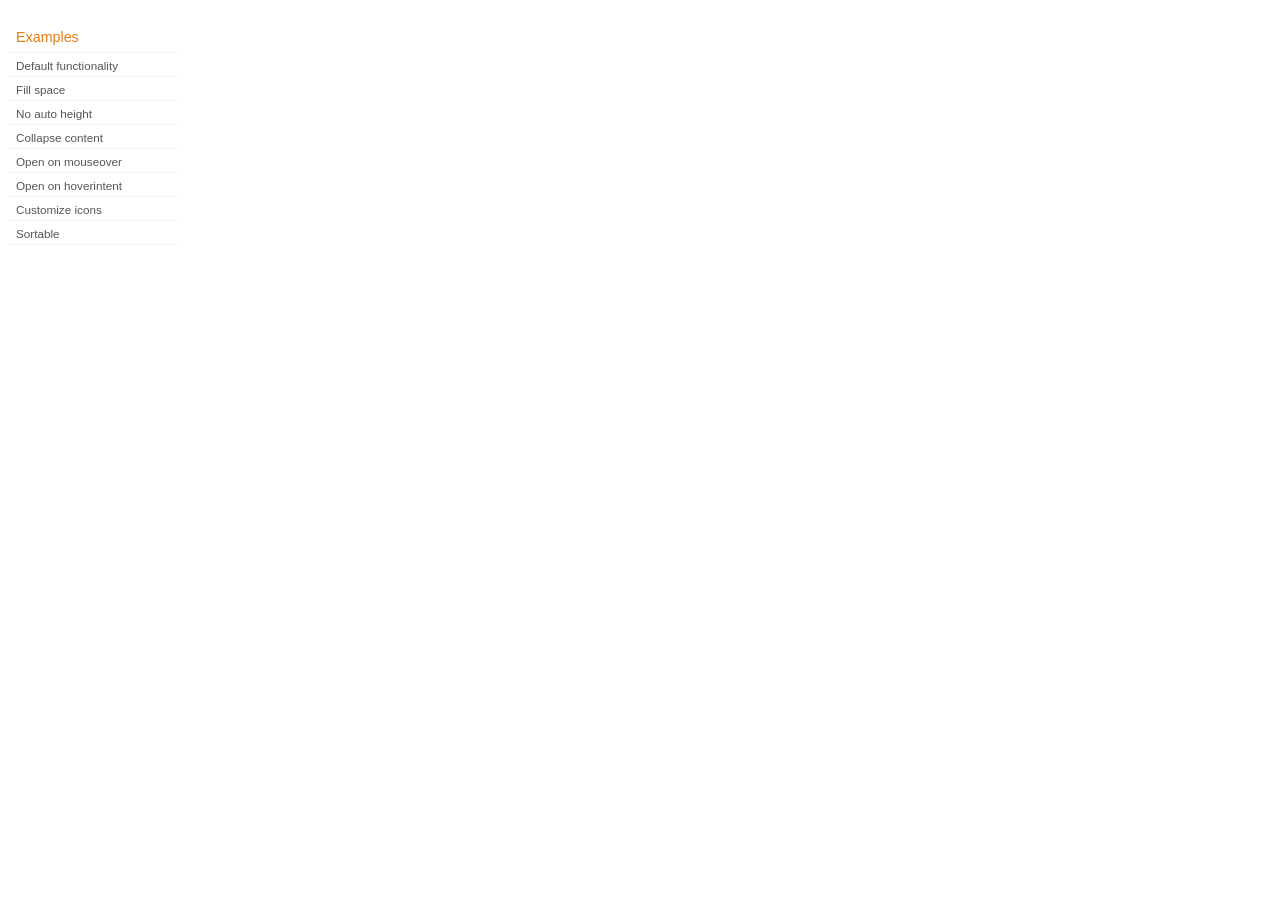
<file: media/jquery-ui/development-bundle/demos/accordion/index.html>
<!DOCTYPE html>
<html lang="en">
<head>
	<meta charset="utf-8">
	<title>jQuery UI Accordion Demos</title>
	<link rel="stylesheet" href="../demos.css">
</head>
<body>

<div class="demos-nav">
	<h4>Examples</h4>
	<ul>
		<li class="demo-config-on"><a href="default.html">Default functionality</a></li>
		<li><a href="fillspace.html">Fill space</a></li>
		<li><a href="no-auto-height.html">No auto height</a></li>
		<li><a href="collapsible.html">Collapse content</a></li>
		<li><a href="mouseover.html">Open on mouseover</a></li>
		<li><a href="hoverintent.html">Open on hoverintent</a></li>
		<li><a href="custom-icons.html">Customize icons</a></li>
		<li><a href="sortable.html">Sortable</a></li>
	</ul>
</div>

</body>
</html>
</file>
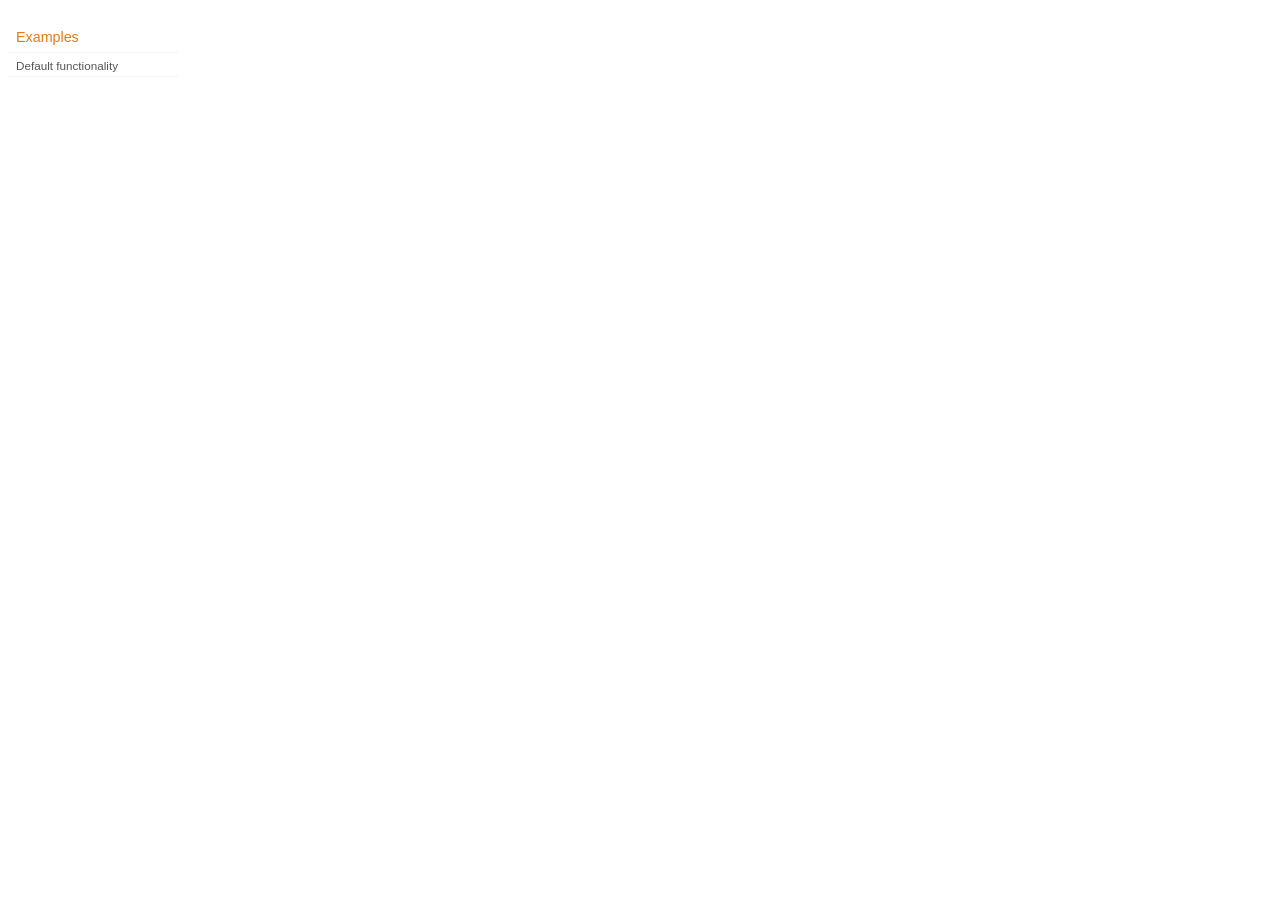
<file: media/jquery-ui/development-bundle/demos/addClass/index.html>
<!DOCTYPE html>
<html lang="en">
<head>
	<meta charset="utf-8">
	<title>jQuery UI Effects Demos</title>
	<link rel="stylesheet" href="../demos.css">
</head>
<body>

<div class="demos-nav">
	<h4>Examples</h4>
	<ul>
		<li class="demo-config-on"><a href="default.html">Default functionality</a></li>
	</ul>
</div>

</body>
</html>
</file>
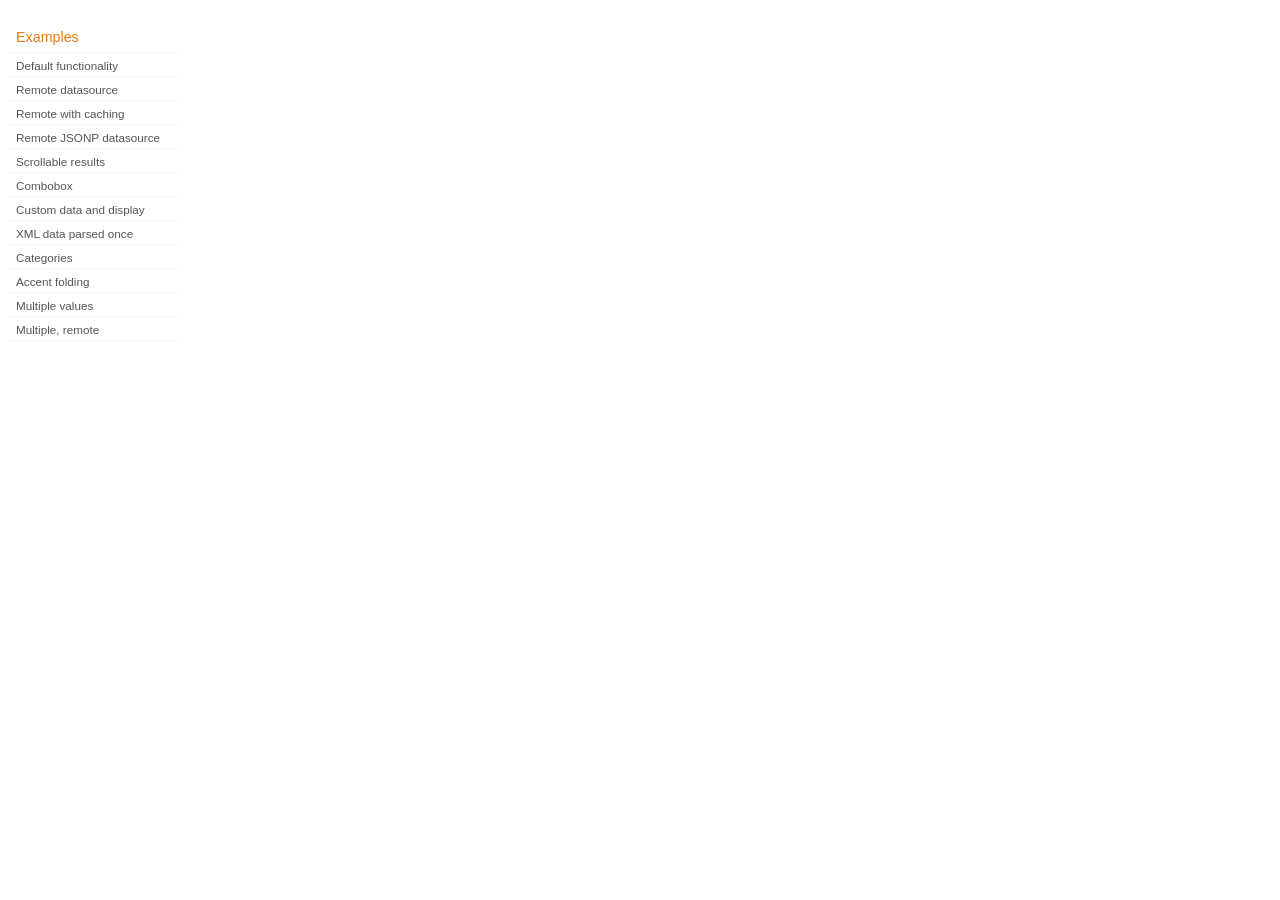
<file: media/jquery-ui/development-bundle/demos/autocomplete/index.html>
<!DOCTYPE html>
<html lang="en">
<head>
	<meta charset="utf-8">
	<title>jQuery UI Autocomplete Demos</title>
	<link rel="stylesheet" href="../demos.css">
</head>
<body>
	<div class="demos-nav">
		<h4>Examples</h4>
		<ul>
			<li class="demo-config-on"><a href="default.html">Default functionality</a></li>
			<li><a href="remote.html">Remote datasource</a></li>
			<li><a href="remote-with-cache.html">Remote with caching</a></li>
			<li><a href="remote-jsonp.html">Remote JSONP datasource</a></li>
			<li><a href="maxheight.html">Scrollable results</a></li>
			<li><a href="combobox.html">Combobox</a></li>
			<li><a href="custom-data.html">Custom data and display</a></li>
			<li><a href="xml.html">XML data parsed once</a></li>
			<li><a href="categories.html">Categories</a></li>
			<li><a href="folding.html">Accent folding</a></li>
			<li><a href="multiple.html">Multiple values</a></li>
			<li><a href="multiple-remote.html">Multiple, remote</a></li>
		</ul>
	</div>
</body>
</html>
</file>
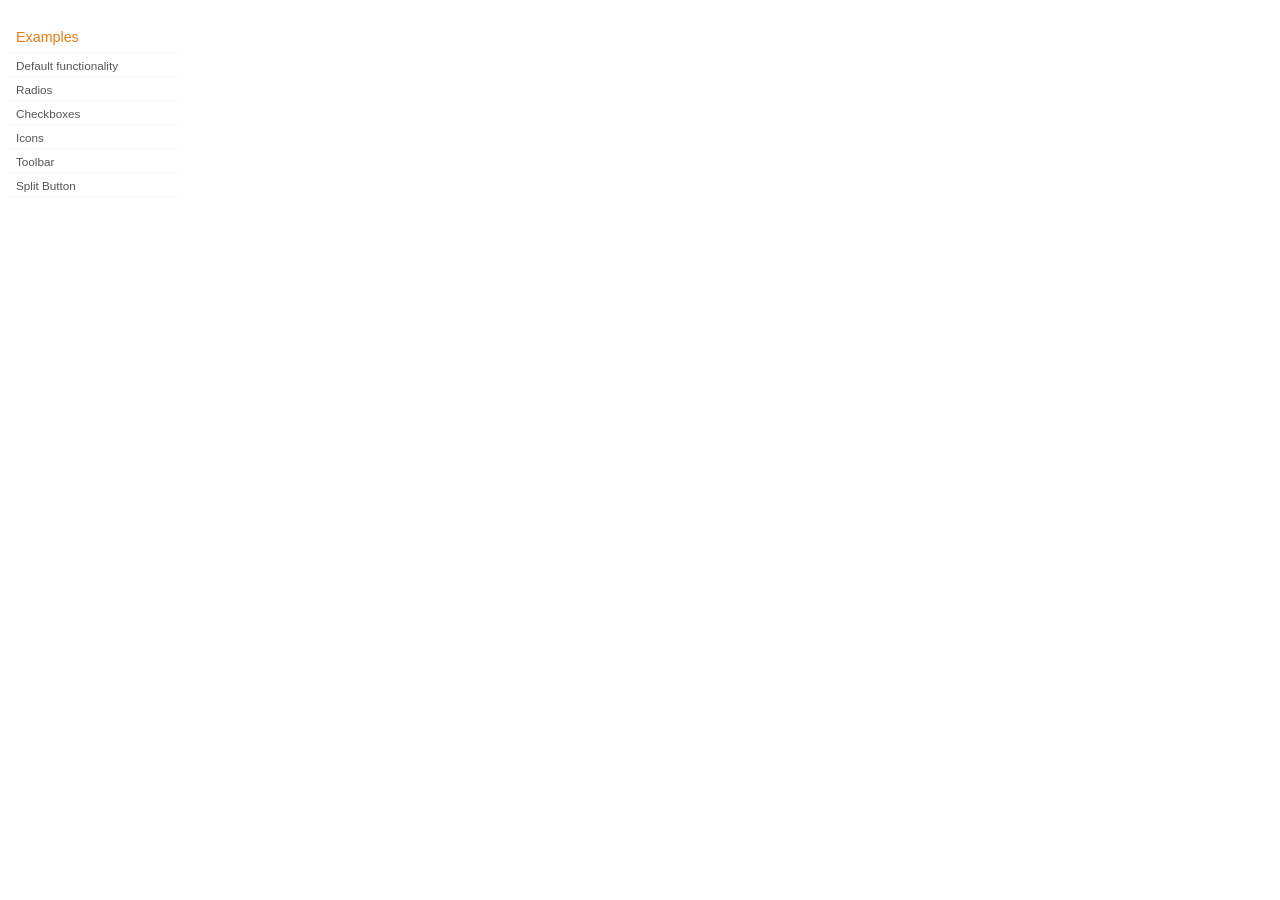
<file: media/jquery-ui/development-bundle/demos/button/index.html>
<!DOCTYPE html>
<html lang="en">
<head>
	<meta charset="utf-8">
	<title>jQuery UI Button Demos</title>
	<link rel="stylesheet" href="../demos.css">
</head>
<body>

<div class="demos-nav">
	<h4>Examples</h4>
	<ul>
		<li class="demo-config-on"><a href="default.html">Default functionality</a></li>
		<li><a href="radio.html">Radios</a></li>
		<li><a href="checkbox.html">Checkboxes</a></li>
		<li><a href="icons.html">Icons</a></li>
		<li><a href="toolbar.html">Toolbar</a></li>
		<li><a href="splitbutton.html">Split Button</a></li>
	</ul>
</div>

</body>
</html>
</file>
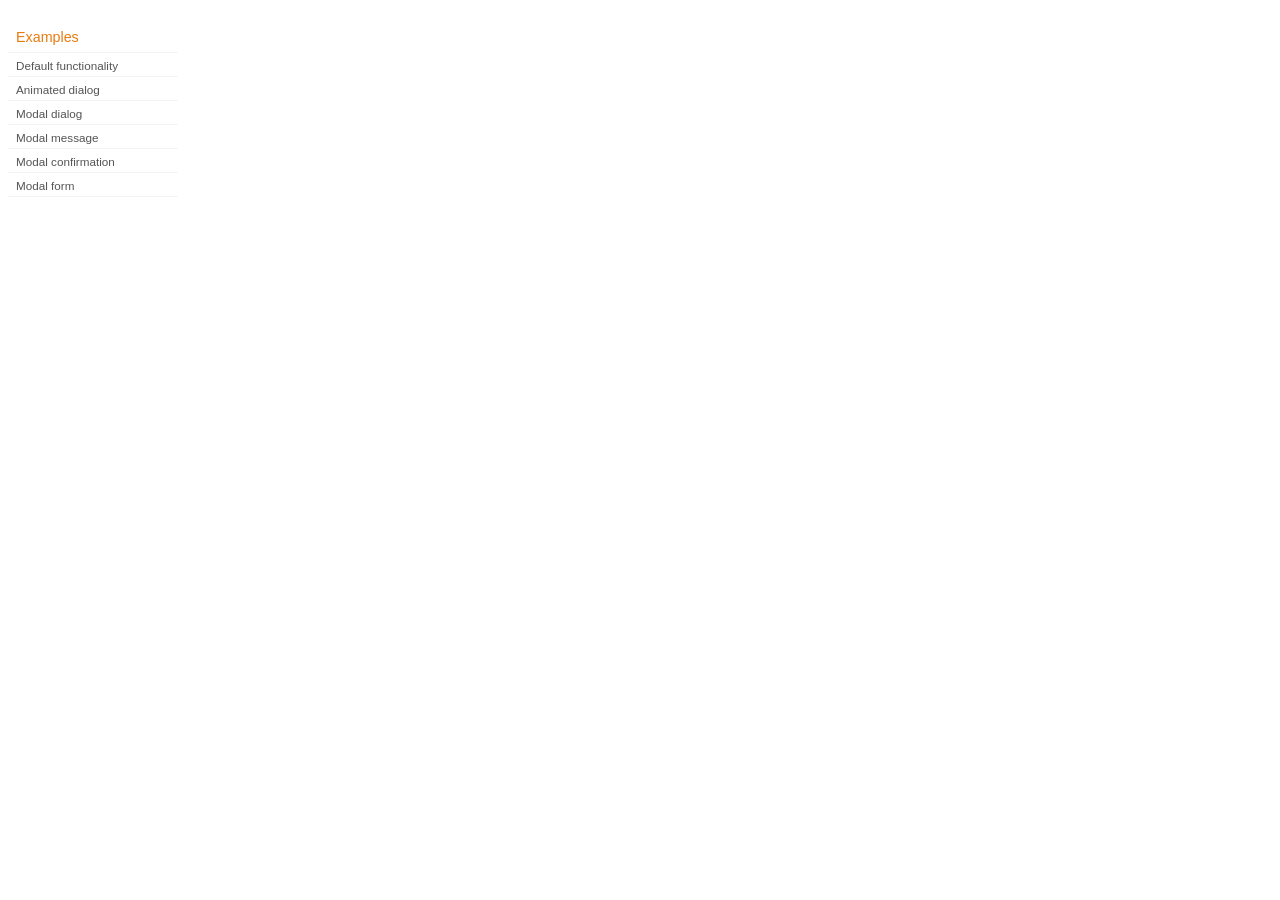
<file: media/jquery-ui/development-bundle/demos/dialog/index.html>
<!DOCTYPE html>
<html lang="en">
<head>
	<meta charset="utf-8">
	<title>jQuery UI Dialog Demos</title>
	<link rel="stylesheet" href="../demos.css">
</head>
<body>

<div class="demos-nav">
	<h4>Examples</h4>
	<ul>
		<li class="demo-config-on"><a href="default.html">Default functionality</a></li>
		<li><a href="animated.html">Animated dialog</a></li>
		<li><a href="modal.html">Modal dialog</a></li>
		<li><a href="modal-message.html">Modal message</a></li>
		<li><a href="modal-confirmation.html">Modal confirmation</a></li>
		<li><a href="modal-form.html">Modal form</a></li>
	</ul>
</div>

</body>
</html>
</file>
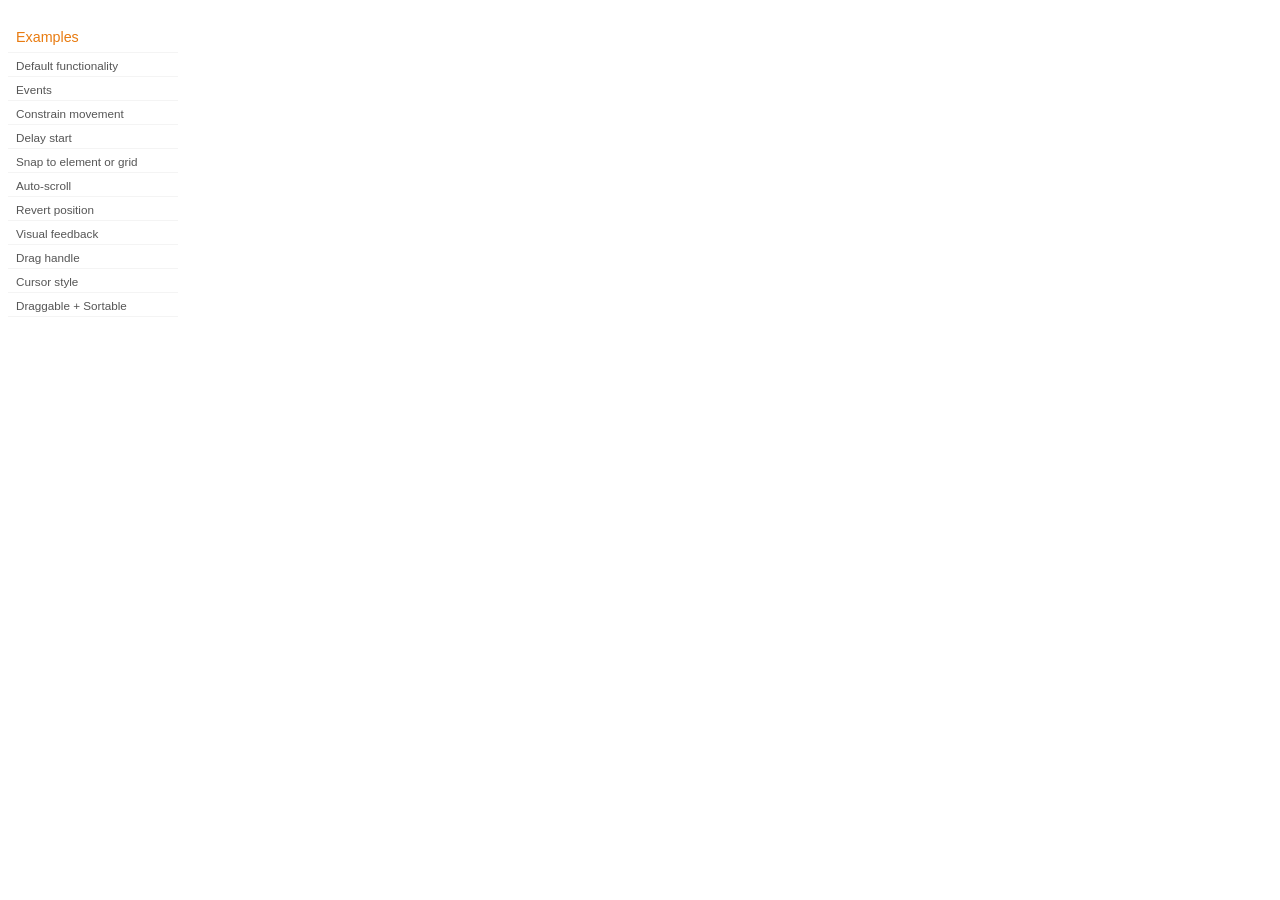
<file: media/jquery-ui/development-bundle/demos/draggable/index.html>
<!DOCTYPE html>
<html lang="en">
<head>
	<meta charset="utf-8">
	<title>jQuery UI Draggable Demos</title>
	<link rel="stylesheet" href="../demos.css">
</head>
<body>

<div class="demos-nav">
	<h4>Examples</h4>
	<ul>
		<li class="demo-config-on"><a href="default.html">Default functionality</a></li>
		<li><a href="events.html">Events</a></li>
		<li><a href="constrain-movement.html">Constrain movement</a></li>
		<li><a href="delay-start.html">Delay start</a></li>
		<li><a href="snap-to.html">Snap to element or&#160;grid</a></li>
		<li><a href="scroll.html">Auto-scroll</a></li>
		<li><a href="revert.html">Revert position</a></li>
		<li><a href="visual-feedback.html">Visual feedback</a></li>
		<li><a href="handle.html">Drag handle</a></li>
		<li><a href="cursor-style.html">Cursor style</a></li>
		<li><a href="sortable.html">Draggable + Sortable</a></li>
	</ul>
</div>

</body>
</html>
</file>
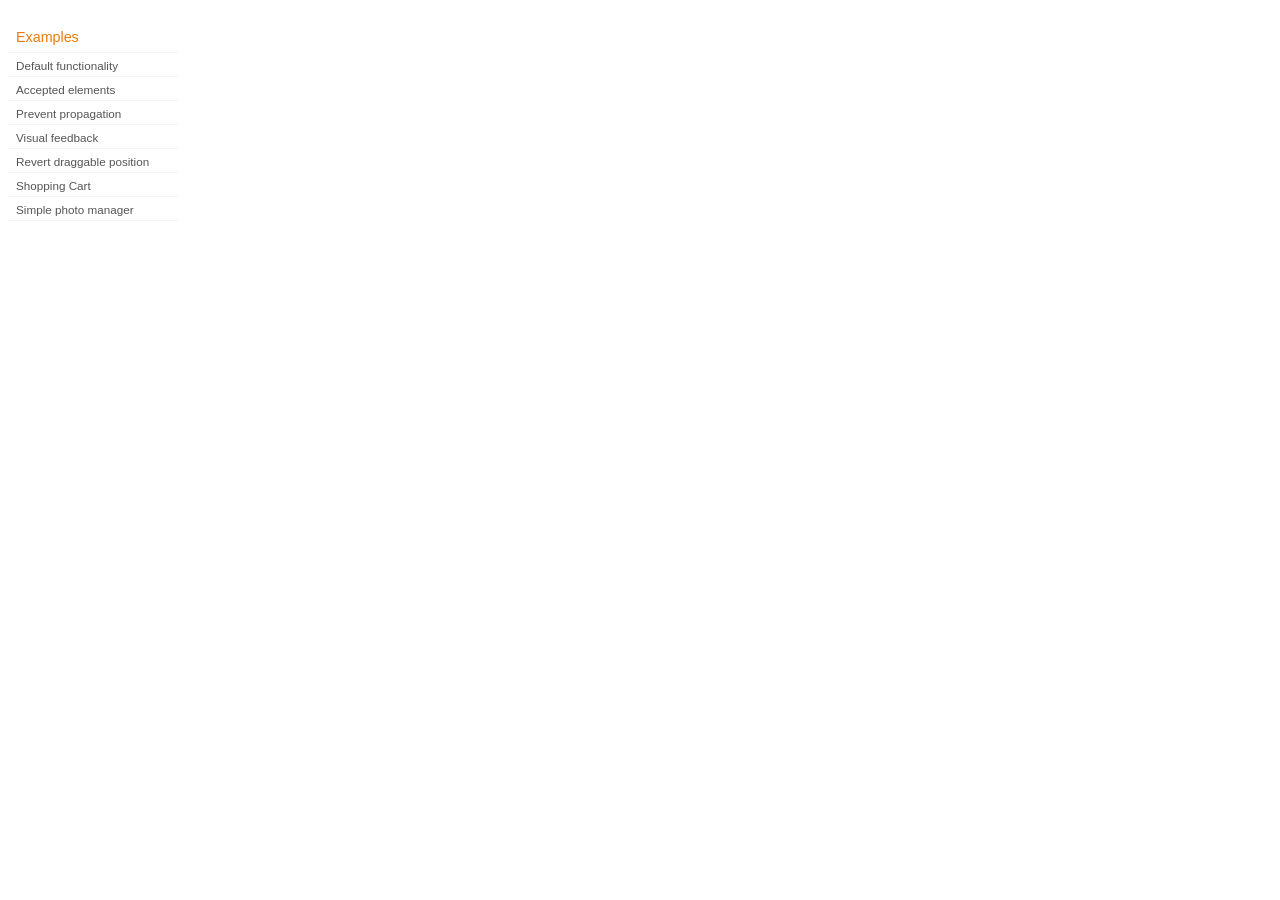
<file: media/jquery-ui/development-bundle/demos/droppable/index.html>
<!DOCTYPE html>
<html lang="en">
<head>
	<meta charset="utf-8">
	<title>jQuery UI Droppable Demos</title>
	<link rel="stylesheet" href="../demos.css">
</head>
<body>

<div class="demos-nav">
	<h4>Examples</h4>
	<ul>
		<li class="demo-config-on"><a href="default.html">Default functionality</a></li>
		<li><a href="accepted-elements.html">Accepted elements</a></li>
		<li><a href="propagation.html">Prevent propagation</a></li>
		<li><a href="visual-feedback.html">Visual feedback</a></li>
		<li><a href="revert.html">Revert draggable position</a></li>
		<li><a href="shopping-cart.html">Shopping Cart</a></li>
		<li><a href="photo-manager.html">Simple photo manager</a></li>
	</ul>
</div>

</body>
</html>
</file>
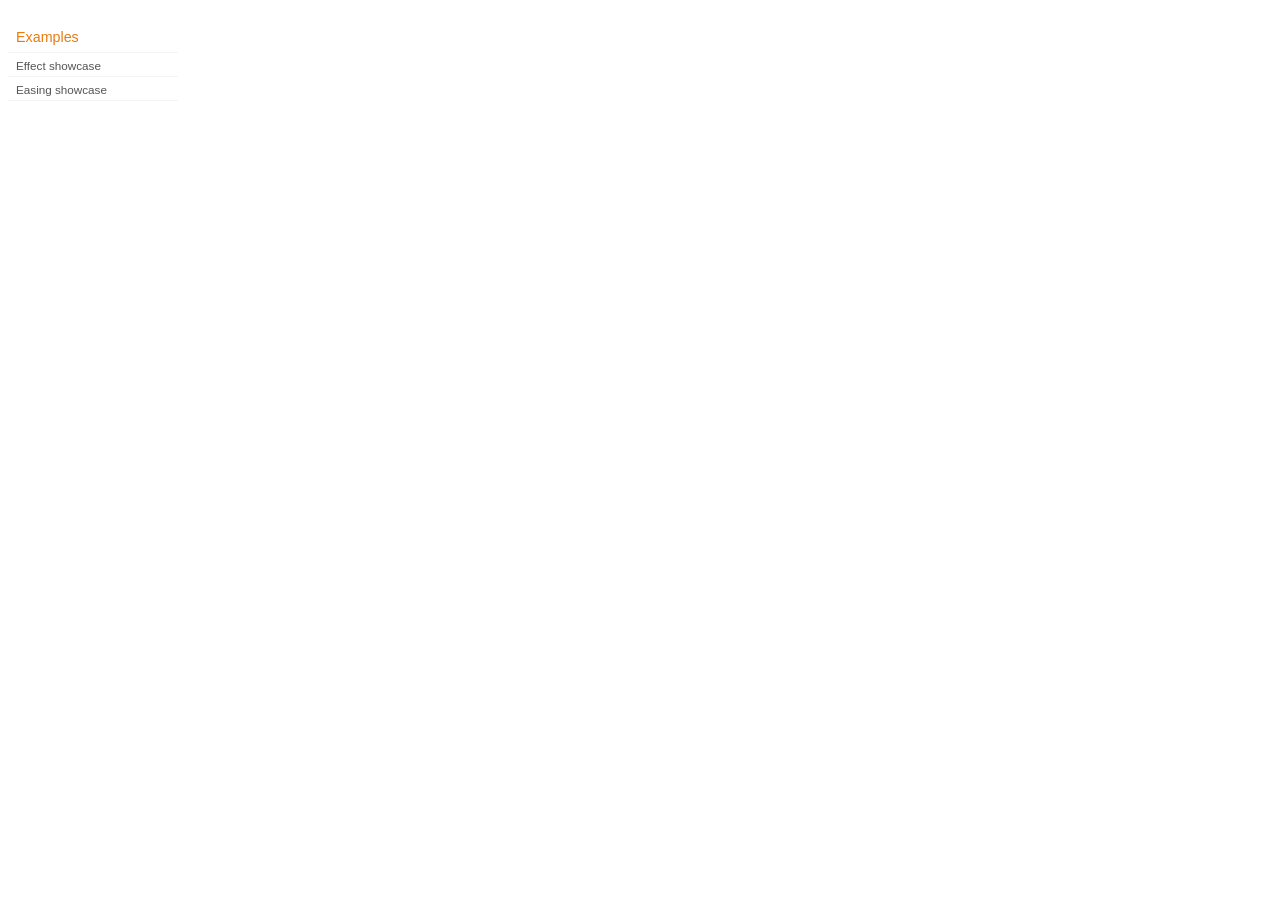
<file: media/jquery-ui/development-bundle/demos/effect/index.html>
<!DOCTYPE html>
<html lang="en">
<head>
	<meta charset="utf-8">
	<title>jQuery UI Effects Demos</title>
	<link rel="stylesheet" href="../demos.css">
</head>
<body>

<div class="demos-nav">
	<h4>Examples</h4>
	<ul>
		<li class="demo-config-on"><a href="default.html">Effect showcase</a></li>
		<li><a href="easing.html">Easing showcase</a></li>
	</ul>
</div>

</body>
</html>
</file>
<file: tagcloud-read-only/doc/podstyle.css>
BODY, .logo { background: white; }

BODY {
  color: black;
  font-family: arial,sans-serif;
  margin: 0;
  padding: 1ex;
}

TABLE {
  border-collapse: collapse;
  border-spacing: 0;
  border-width: 0;
  color: inherit;
}

IMG { border: 0; }
FORM { margin: 0; }
input { margin: 2px; }

.logo {
  float: left;
  width: 264px;
  height: 77px;
}

.front .logo  {
  float: none;
  display:block;
}

.front .searchbox  {
  margin: 2ex auto;
  text-align: center;
}

.front .menubar {
  text-align: center;
}

.menubar {
  background: #006699;
  margin: 1ex 0;
  padding: 1px;
} 

.menubar A {
  padding: 0.8ex;
  font: bold 10pt Arial,Helvetica,sans-serif;
}

.menubar A:link, .menubar A:visited {
  color: white;
  text-decoration: none;
}

.menubar A:hover {
  color: #ff6600;
  text-decoration: underline;
}

A:link, A:visited {
  background: transparent;
  color: #006699;
}

A[href="#POD_ERRORS"] {
  background: transparent;
  color: #FF0000;
}

TD {
  margin: 0;
  padding: 0;
}

DIV {
  border-width: 0;
}

DT {
  margin-top: 1em;
}

.credits TD {
  padding: 0.5ex 2ex;
}

.huge {
  font-size: 32pt;
}

.s {
  background: #dddddd;
  color: inherit;
}

.s TD, .r TD {
  padding: 0.2ex 1ex;
  vertical-align: baseline;
}

TH {
  background: #bbbbbb;
  color: inherit;
  padding: 0.4ex 1ex;
  text-align: left;
}

TH A:link, TH A:visited {
  background: transparent;
  color: black;
}

.box {
  border: 1px solid #006699;
  margin: 1ex 0;
  padding: 0;
}

.distfiles TD {
  padding: 0 2ex 0 0;
  vertical-align: baseline;
}

.manifest TD {
  padding: 0 1ex;
  vertical-align: top;
}

.l1 {
  font-weight: bold;
}

.l2 {
  font-weight: normal;
}

.t1, .t2, .t3, .t4  {
  background: #006699;
  color: white;
}
.t4 {
  padding: 0.2ex 0.4ex;
}
.t1, .t2, .t3  {
  padding: 0.5ex 1ex;
}

/* IE does not support  .box>.t1  Grrr */
.box .t1, .box .t2, .box .t3 {
  margin: 0;
}

.t1 {
  font-size: 1.4em;
  font-weight: bold;
  text-align: center;
}

.t2 {
  font-size: 1.0em;
  font-weight: bold;
  text-align: left;
}

.t3 {
  font-size: 1.0em;
  font-weight: normal;
  text-align: left;
}

/* width: 100%; border: 0.1px solid #FFFFFF; */ /* NN4 hack */

.datecell {
  text-align: center;
  width: 17em;
}

.cell {
  padding: 0.2ex 1ex;
  text-align: left;
}

.label {
  background: #aaaaaa;
  color: black;
  font-weight: bold;
  padding: 0.2ex 1ex;
  text-align: right;
  white-space: nowrap;
  vertical-align: baseline;
}

.categories {
  border-bottom: 3px double #006699;
  margin-bottom: 1ex;
  padding-bottom: 1ex;
}

.categories TABLE {
  margin: auto;
}

.categories TD {
  padding: 0.5ex 1ex;
  vertical-align: baseline;
}

.path A {
  background: transparent;
  color: #006699;
  font-weight: bold;
}

.pages {
  background: #dddddd;
  color: #006699;
  padding: 0.2ex 0.4ex;
}

.path {
  background: #dddddd;
  border-bottom: 1px solid #006699;
  color: #006699;
 /*  font-size: 1.4em;*/
  margin: 1ex 0;
  padding: 0.5ex 1ex;
}

.menubar TD {
  background: #006699;
  color: white;
}

.menubar {
  background: #006699;
  color: white;
  margin: 1ex 0;
  padding: 1px;
}

.menubar .links     {
  background: transparent;
  color: white;
  padding: 0.2ex;
  text-align: left;
}

.menubar .searchbar {
  background: black;
  color: black;
  margin: 0px;
  padding: 2px;
  text-align: right;
}

A.m:link, A.m:visited {
  background: #006699;
  color: white;
  font: bold 10pt Arial,Helvetica,sans-serif;
  text-decoration: none;
}

A.o:link, A.o:visited {
  background: #006699;
  color: #ccffcc;
  font: bold 10pt Arial,Helvetica,sans-serif;
  text-decoration: none;
}

A.o:hover {
  background: transparent;
  color: #ff6600;
  text-decoration: underline;
}

A.m:hover {
  background: transparent;
  color: #ff6600;
  text-decoration: underline;
}

table.dlsip     {
  background: #dddddd;
  border: 0.4ex solid #dddddd;
}

.pod PRE     {
  background: #eeeeee;
  border: 1px solid #888888;
  color: black;
  padding: 1em;
  white-space: pre;
}

.pod H1      {
  background: transparent;
  color: #006699;
  font-size: large;
}

.pod H2      {
  background: transparent;
  color: #006699;
  font-size: medium;
}

.pod IMG     {
  vertical-align: top;
}

.pod .toc A  {
  text-decoration: none;
}

.pod .toc LI {
  line-height: 1.2em;
  list-style-type: none;
}

.faq DT {
  font-size: 1.4em;
  font-weight: bold;
}

.chmenu {
  background: black;
  color: red;
  font: bold 1.1em Arial,Helvetica,sans-serif;
  margin: 1ex auto;
  padding: 0.5ex;
}

.chmenu TD {
  padding: 0.2ex 1ex;
}

.chmenu A:link, .chmenu A:visited  {
  background: transparent;
  color: white;
  text-decoration: none;
}

.chmenu A:hover {
  background: transparent;
  color: #ff6600;
  text-decoration: underline;
}

.column {
  padding: 0.5ex 1ex;
  vertical-align: top;
}

.datebar {
  margin: auto;
  width: 14em;
}

.date {
  background: transparent;
  color: #008000;
}

.footer {
  margin-top: 1ex;
  text-align: right;
  color: #006699;
  font-size: x-small;
  border-top: 1px solid #006699;
  line-height: 120%;
}

.front .footer {
  border-top: none;
}

.search_highlight {
	color: #ff6600;
}
</file>
<file: media/jquery-ui/development-bundle/demos/demos.css>
body {
	font-size: 62.5%;
}

table {
	font-size: 1em;
}

/* Site
   -------------------------------- */

body {
	font-family: "Trebuchet MS", "Helvetica", "Arial",  "Verdana", "sans-serif";
}

/* Layout
   -------------------------------- */

.layout-grid {
	width: 960px;
}

.layout-grid td {
	vertical-align: top;
}

.layout-grid td.left-nav {
	width: 140px;
}

.layout-grid td.normal {
	border-left: 1px solid #eee;
	padding: 20px 24px;
	font-family: "Trebuchet MS", "Helvetica", "Arial",  "Verdana", "sans-serif";
}

.layout-grid td.demos {
	background: url('/images/demos_bg.jpg') no-repeat;
	height: 337px;
	overflow: hidden;
}

/* Normal
   -------------------------------- */

.normal h3,
.normal h4 {
	margin: 0;
	font-weight: normal;
}

.normal h3 {
	padding: 0 0 9px;
	font-size: 1.8em;
}

.normal h4 {
	padding-bottom: 21px;
	border-bottom: 1px dashed #999;
	font-size: 1.2em;
	font-weight: bold;
}

.normal p {
	font-size: 1.2em;
}

/* Demos */

.demos-nav, .demos-nav dt, .demos-nav dd, .demos-nav ul, .demos-nav li {
	margin: 0;
	padding: 0
}

.demos-nav {
	float: left;
	width: 170px;
	font-size: 1.3em;
}

.demos-nav dt,
.demos-nav h4 {
	margin: 0;
	padding: 0;
	font: normal 1.1em "Trebuchet MS", "Helvetica", "Arial",  "Verdana", "sans-serif";
	color: #e87b10;
}

.demos-nav dt,
.demos-nav h4 {
	margin-top: 1.5em;
	margin-bottom: 0;
	padding-left: 8px;
	padding-bottom:5px;
	line-height: 1.2em;
	border-bottom: 1px solid #F4F4F4;
}

.demos-nav dd a,
.demos-nav li a {
	border-bottom: 1px solid #F4F4F4;
	display:block;
	padding: 4px 3px 4px 8px;
	font-size: 90%;
	text-decoration: none;
	color: #555 ;
	margin:2px 0;
	height:13px;
}

.demos-nav dd a:hover,
.demos-nav dd a:focus,
.demos-nav dd a:hover,
.demos-nav dd a:focus {
	background: #f3f3f3;
	color:#000;
	-moz-border-radius: 5px; -webkit-border-radius: 5px;
}
 .demos-nav dd a.selected {
	background: #555;
	color:#ffffff;
	-moz-border-radius: 5px; -webkit-border-radius: 5px;
}


/* new styles for demo pages, added by Filament 12.29.08
eventually we should convert the font sizes to ems -- using px for now to minimize style conflicts
*/

.normal h3.demo-header { font-size:32px; padding:0 0 5px; border-bottom:1px solid #eee; text-transform: capitalize; }
.normal h4.demo-subheader { font-size:10px; text-transform: uppercase; color:#999; padding:8px 0 3px; border:0; margin:0; }
.normal a:link,
.normal a:visited { color:#1b75bb; text-decoration:none; }
.normal a:hover,
.normal a:active { color:#0b559b; }

#demo-config { padding:20px 0 0; }

#demo-frame { float:left; width:540px; height:380px; border:1px solid #ddd; overflow: auto; position: relative; }
#demo-frame h3, #demo-frame h4 { padding: 0; font-weight: bold; font-size: 1em; }

#demo-config-menu { float:right; width:180px;  }
#demo-config-menu h4 { font-size:13px; color:#666; font-weight:normal; border:0; padding-left:18px; }

#demo-config-menu ul { list-style: none; padding: 0; margin: 0; }

#demo-config-menu li { font-size:12px; padding:0 0 0 10px; margin:3px 0; zoom: 1; }

#demo-config-menu li a:link,
#demo-config-menu li a:visited { display:block; padding:1px 8px 4px; border-bottom:1px dotted #b3b3b3; }
* html #demo-config-menu li a:link,
* html #demo-config-menu li a:visited { padding:1px 8px 2px; }
#demo-config-menu li a:hover,
#demo-config-menu li a:active { background-color:#f6f6f6; }

#demo-config-menu li.demo-config-on { background: url(images/demo-config-on-tile.gif) repeat-x left center; }

#demo-config-menu li.demo-config-on a:link,
#demo-config-menu li.demo-config-on a:visited,
#demo-config-menu li.demo-config-on a:hover,
#demo-config-menu li.demo-config-on a:active { background: url(images/demo-config-on.gif) no-repeat left; padding-left:18px; color:#fff; border:0; margin-left:-10px; margin-top: 0px; margin-bottom: 0px; }

#demo-source, #demo-notes {
	clear: both;
	padding: 20px 0 0;
	font-size: 1.3em;
}

#demo-notes { width:520px; color:#333; font-size: 1em; }
#demo-notes p code, .demo-description p code { padding: 0; font-weight: bold; }
#demo-source pre, #demo-source code { padding: 0; }
code, pre { padding:8px 0 8px 20px ; font-size: 1.2em; line-height:130%;  }

#demo-source a:link,
#demo-source a:visited,
#demo-source a:hover,
#demo-source a:active { font-size:12px; padding-left:13px; background-position: left center; background-repeat: no-repeat; }

#demo-source a.source-open:link,
#demo-source a.source-open:visited,
#demo-source a.source-open:hover,
#demo-source a.source-open:active { background-image: url(images/demo-spindown-open.gif); }

#demo-source a.source-closed:link,
#demo-source a.source-closed:visited,
#demo-source a.source-closed:hover,
#demo-source a.source-closed:active { background-image: url(images/demo-spindown-closed.gif); }

div.demo {
	padding:12px;
	font-family: "Trebuchet MS", "Arial", "Helvetica", "Verdana", "sans-serif";
}

div.demo h3.docs { clear:left; font-size:12px; font-weight:normal; padding:0 0 1em; margin:0; }

div.demo-description {
	clear:both;
	padding:12px;
	font-family: "Trebuchet MS", "Arial", "Helvetica", "Verdana", "sans-serif";
	font-size: 1.3em;
	line-height: 1.4em;
}

.ui-draggable, .ui-droppable {
	background-position: top left;
}

.left-nav .demos-nav {
	padding-right: 10px;
}

#demo-link { font-size:11px;  padding-top: 6px; clear: both; overflow: hidden; }
#demo-link a span.ui-icon { float:left; margin-right:3px; }

/* Component containers
----------------------------------*/
#widget-docs .ui-widget { font-family: Trebuchet MS,Verdana,Arial,sans-serif; font-size: 1em; }
#widget-docs .ui-widget input, #widget-docs .ui-widget select, #widget-docs .ui-widget textarea, #widget-docs .ui-widget button { font-family: Trebuchet MS,Verdana,Arial,sans-serif; font-size: 1em; }
#widget-docs .ui-widget-header { border: 1px solid #ffffff; background: #464646 url(images/464646_40x100_textures_01_flat_100.png) 50% 50% repeat-x; color: #ffffff; font-weight: bold; }
#widget-docs .ui-widget-header a { color: #ffffff; }
#widget-docs .ui-widget-content { border: 1px solid #ffffff; background: #ffffff url(images/ffffff_40x100_textures_01_flat_75.png) 50% 50% repeat-x; color: #222222; }
#widget-docs .ui-widget-content a { color: #222222; }

/* Interaction states
----------------------------------*/
#widget-docs .ui-state-default, #widget-docs .ui-widget-content #widget-docs .ui-state-default { border: 1px solid #666666; background: #555555 url(images/555555_40x100_textures_03_highlight_soft_75.png) 50% 50% repeat-x; font-weight: normal; color: #ffffff; outline: none; }
#widget-docs .ui-state-default a { color: #ffffff; text-decoration: none; outline: none; }
#widget-docs .ui-state-hover, #widget-docs .ui-widget-content #widget-docs .ui-state-hover, #widget-docs .ui-state-focus, #widget-docs .ui-widget-content #widget-docs .ui-state-focus { border: 1px solid #666666; background: #444444 url(images/444444_40x100_textures_03_highlight_soft_60.png) 50% 50% repeat-x; font-weight: normal; color: #ffffff; outline: none; }
#widget-docs .ui-state-hover a { color: #ffffff; text-decoration: none; outline: none; }
#widget-docs .ui-state-active, #widget-docs .ui-widget-content #widget-docs .ui-state-active { border: 1px solid #666666; background: #ffffff url(images/ffffff_40x100_textures_01_flat_65.png) 50% 50% repeat-x; font-weight: normal; color: #F6921E; outline: none; }
#widget-docs .ui-state-active a { color: #F6921E; outline: none; text-decoration: none; }

/* Interaction Cues
----------------------------------*/
#widget-docs .ui-state-highlight, #widget-docs .ui-widget-content #widget-docs .ui-state-highlight {border: 1px solid #fcefa1; background: #fbf9ee url(images/fbf9ee_40x100_textures_02_glass_55.png) 50% 50% repeat-x; color: #363636; }
#widget-docs .ui-state-error, #widget-docs .ui-widget-content #widget-docs .ui-state-error {border: 1px solid #cd0a0a; background: #fef1ec url(images/fef1ec_40x100_textures_05_inset_soft_95.png) 50% bottom repeat-x; color: #cd0a0a; }
#widget-docs .ui-state-error-text, #widget-docs .ui-widget-content #widget-docs .ui-state-error-text { color: #cd0a0a; }
#widget-docs .ui-state-disabled, #widget-docs .ui-widget-content #widget-docs .ui-state-disabled { opacity: .35; filter:Alpha(Opacity=35); background-image: none; }
#widget-docs .ui-priority-primary, #widget-docs .ui-widget-content #widget-docs .ui-priority-primary { font-weight: bold; }
#widget-docs .ui-priority-secondary, #widget-docs .ui-widget-content #widget-docs .ui-priority-secondary { opacity: .7; filter:Alpha(Opacity=70); font-weight: normal; }

/* Icons
----------------------------------*/

/* states and images */
#demo-frame-wrapper .ui-icon, #widget-docs .ui-icon { width: 16px; height: 16px; background-image: url(images/222222_256x240_icons_icons.png); }
#widget-docs .ui-widget-content .ui-icon {background-image: url(images/222222_256x240_icons_icons.png); }
#widget-docs .ui-widget-header .ui-icon {background-image: url(images/222222_256x240_icons_icons.png); }
#widget-docs .ui-state-default .ui-icon { background-image: url(images/888888_256x240_icons_icons.png); }
#widget-docs .ui-state-hover .ui-icon, #widget-docs .ui-state-focus .ui-icon {background-image: url(images/454545_256x240_icons_icons.png); }
#widget-docs .ui-state-active .ui-icon {background-image: url(images/454545_256x240_icons_icons.png); }
#widget-docs .ui-state-highlight .ui-icon {background-image: url(images/2e83ff_256x240_icons_icons.png); }
#widget-docs .ui-state-error .ui-icon, #widget-docs .ui-state-error-text .ui-icon {background-image: url(images/cd0a0a_256x240_icons_icons.png); }


/* Misc visuals
----------------------------------*/

/* Corner radius */
#widget-docs .ui-corner-tl { -moz-border-radius-topleft: 4px; -webkit-border-top-left-radius: 4px; }
#widget-docs .ui-corner-tr { -moz-border-radius-topright: 4px; -webkit-border-top-right-radius: 4px; }
#widget-docs .ui-corner-bl { -moz-border-radius-bottomleft: 4px; -webkit-border-bottom-left-radius: 4px; }
#widget-docs .ui-corner-br { -moz-border-radius-bottomright: 4px; -webkit-border-bottom-right-radius: 4px; }
#widget-docs .ui-corner-top { -moz-border-radius-topleft: 4px; -webkit-border-top-left-radius: 4px; -moz-border-radius-topright: 4px; -webkit-border-top-right-radius: 4px; }
#widget-docs .ui-corner-bottom { -moz-border-radius-bottomleft: 4px; -webkit-border-bottom-left-radius: 4px; -moz-border-radius-bottomright: 4px; -webkit-border-bottom-right-radius: 4px; }
#widget-docs .ui-corner-right {  -moz-border-radius-topright: 4px; -webkit-border-top-right-radius: 4px; -moz-border-radius-bottomright: 4px; -webkit-border-bottom-right-radius: 4px; }
#widget-docs .ui-corner-left { -moz-border-radius-topleft: 4px; -webkit-border-top-left-radius: 4px; -moz-border-radius-bottomleft: 4px; -webkit-border-bottom-left-radius: 4px; }
#widget-docs .ui-corner-all { -moz-border-radius: 4px; -webkit-border-radius: 4px; }

/* Overlays */
#widget-docs .ui-widget-overlay { background: #aaaaaa url(images/aaaaaa_40x100_textures_01_flat_0.png) 50% 50% repeat-x; opacity: .30;filter:Alpha(Opacity=30); }
#widget-docs .ui-widget-shadow { margin: -8px 0 0 -8px; padding: 8px; background: #aaaaaa url(images/aaaaaa_40x100_textures_01_flat_0.png) 50% 50% repeat-x; opacity: .30;filter:Alpha(Opacity=30); -moz-border-radius: 8px; -webkit-border-radius: 8px; }

/*
----------------------------------*/

#widget-docs { margin:20px 0 0; border: none; }

#widget-docs h2, #widget-docs h3, #widget-docs h4, #widget-docs p, #widget-docs ul, #widget-docs code { margin:0; padding:0; }
#widget-docs code { display:block; color:#444; font-size:.9em; margin:0 0 1em; }
#widget-docs code strong { color:#000; }
#widget-docs p { margin:0 3em 1.2em 0; }
#widget-docs p.intro { font-size:13px; color:#666; line-height:1.3; }
#widget-docs ul { list-style-type: none; }

#widget-docs h2 { font-size:16px; margin:1.2em 0 .5em; }
#widget-docs h3 { font-size:14px; color:#e6820E; margin:1.5em 0 .5em; }
.normal #widget-docs h4 { font-size:12px; color:#000; border:0; margin:0 0 .5em; }

#docs-overview-main { width:400px; }
#docs-overview-sidebar { float:right; width:200px; }
#docs-overview-sidebar a span { color:#666; }
#widget-docs #docs-overview-main p { margin-right:0; }
#widget-docs #docs-overview-sidebar h4 { padding-left:0; }

.docs-list-header { float:left; width:100%; margin:10px 0 0; border-bottom:1px solid #eee; }
#widget-docs .docs-list-header h2 { float:left; margin:0; }
#widget-docs .docs-list-header p { float:right; margin:5px 0; font-size:11px; }

.docs-list { float:left; width:100%; padding:0 0 10px; }
.docs-list .param-header { float:left; clear:left; width:100%; padding:8px 0; border-top:1px solid #eee; }
#widget-docs .param-header h3, #widget-docs .param-header p { margin:0; float:left; }
#widget-docs .param-header h3 { width:50%; }
#widget-docs .param-header h3 span { background: url(images/demo-spindown-closed.gif) no-repeat left; padding-left:13px; }
#widget-docs .param-open .param-header h3 span { background: url(images/demo-spindown-open.gif) no-repeat left; }
#widget-docs .param-header p { width:24%; }
#widget-docs .param-header p.param-type span { background: url(images/icon-docs-info.gif) no-repeat left; cursor:pointer; border-bottom:1px dashed #ccc; padding-left:15px; }

.param-details { padding-left:13px; }
.param-args { margin:0 0 1.5em; border-top:1px dotted #ccc;}
.param-args td { padding:3px 30px 3px 5px; border-bottom:1px dotted #ccc;  }


/* overrides for ui-tab styles */
#widget-docs ul.ui-tabs-nav { padding:0 0 0 8px; }
#widget-docs .ui-tabs-nav li { margin:5px 5px 0 0; }

#widget-docs .ui-tabs-nav li a:link,
#widget-docs .ui-tabs-nav li a:visited,
#widget-docs .ui-tabs-nav li a:hover,
#widget-docs .ui-tabs-nav li a:active { font-size:14px; padding:4px 1.2em 3px; color:#fff; }

#widget-docs .ui-tabs-nav li.ui-tabs-selected a:link,
#widget-docs .ui-tabs-nav li.ui-tabs-selected a:visited,
#widget-docs .ui-tabs-nav li.ui-tabs-selected a:hover,
#widget-docs .ui-tabs-nav li.ui-tabs-selected a:active { color:#e6820E; }

#widget-docs .ui-tabs-panel { padding:20px 9px; font-size:12px; line-height:1.4; color:#000; }

#widget-docs .ui-widget-content a:link,
#widget-docs .ui-widget-content a:visited { color:#1b75bb; text-decoration:none; }
#widget-docs .ui-widget-content a:hover,
#widget-docs .ui-widget-content a:active { color:#0b559b; }
</file>
